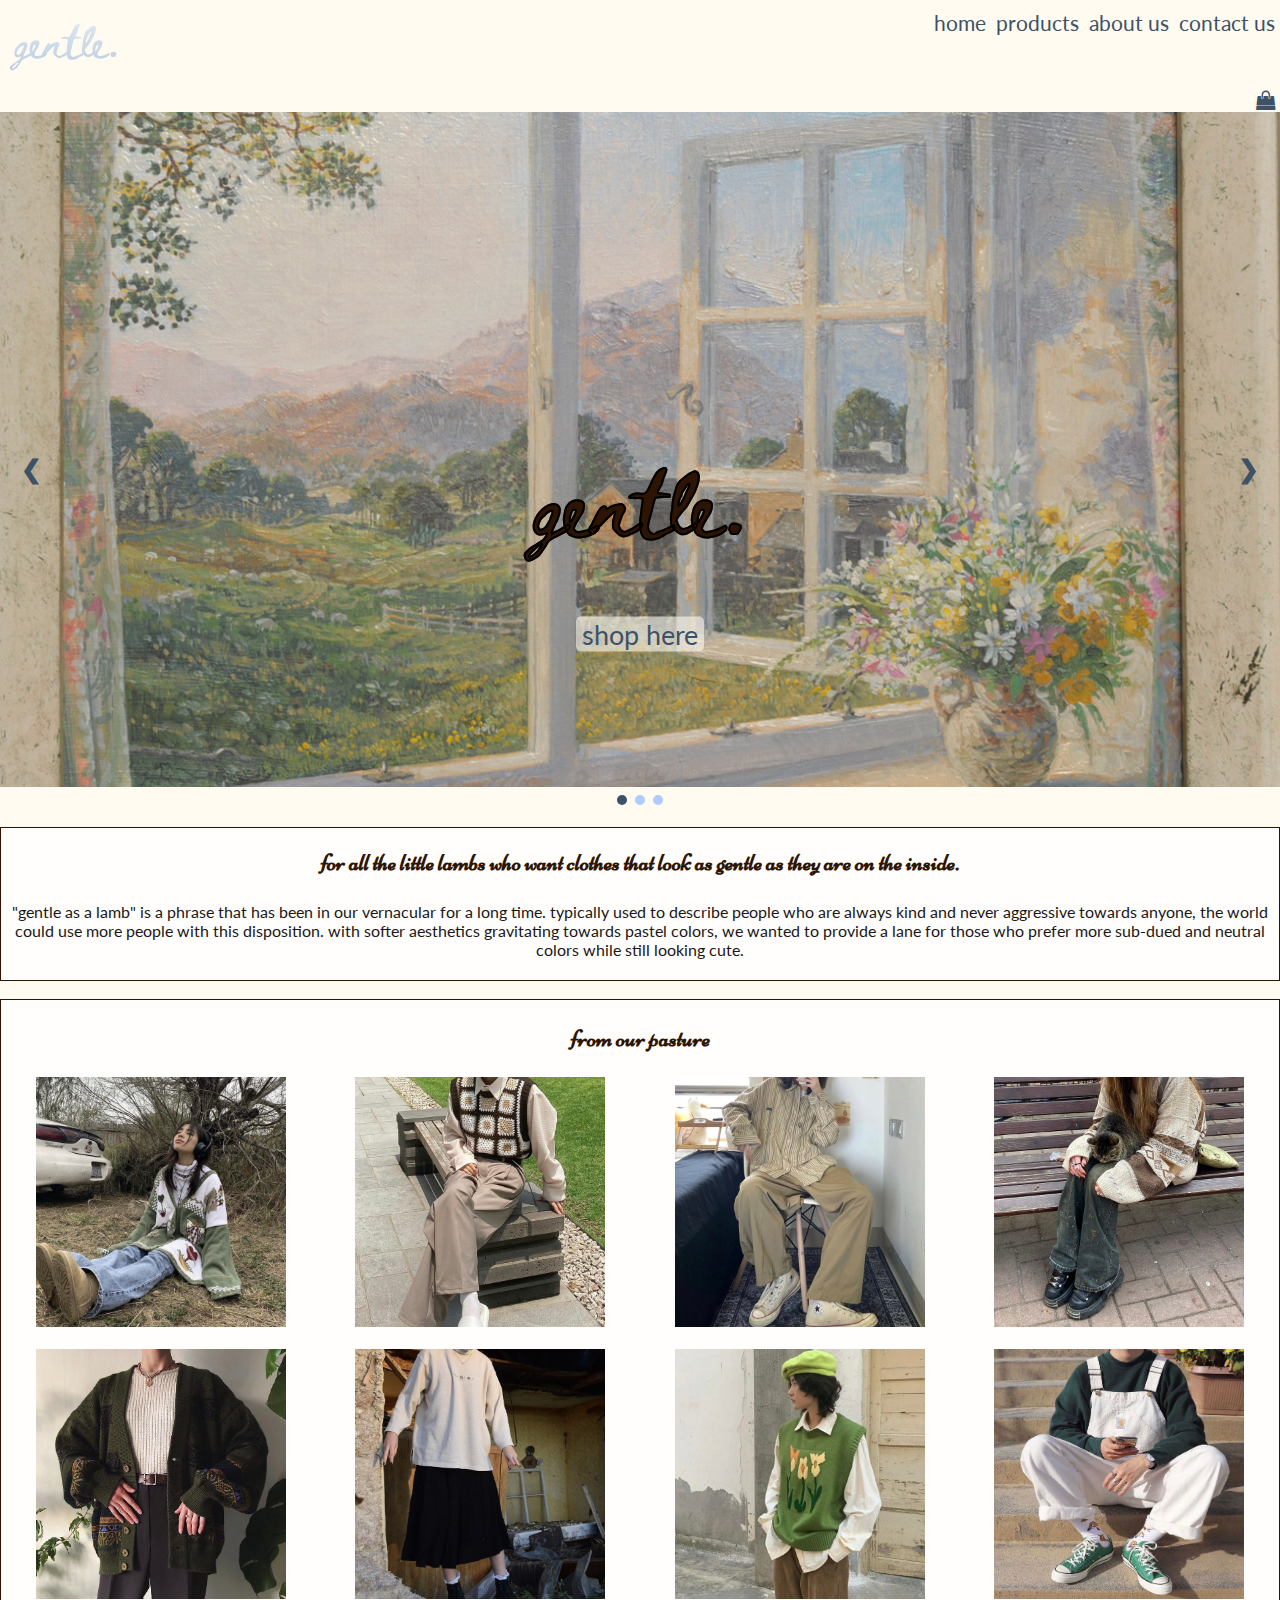
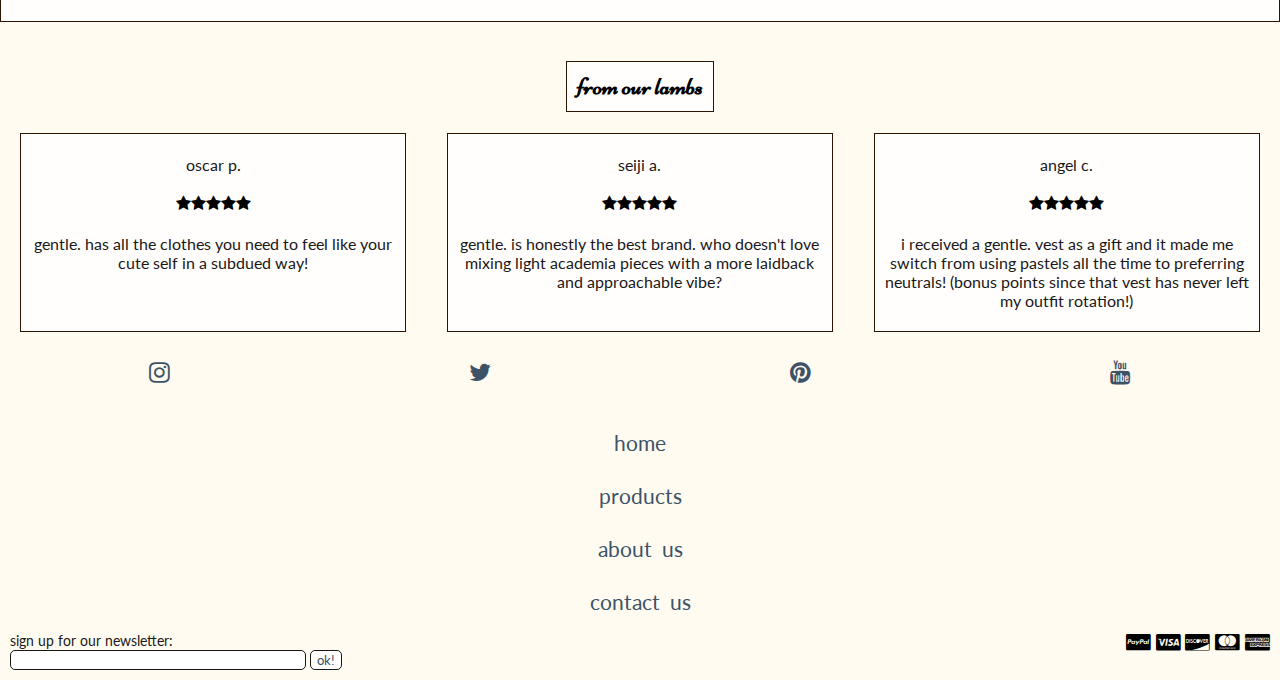
<file: index.html>
<!DOCTYPE html>
<html lang="en">
  <head>
    <meta charset="UTF-8" />
    <meta http-equiv="X-UA-Compatible" content="IE=edge" />
    <meta name="viewport" content="width=device-width, initial-scale=1.0" />
    <link rel="stylesheet" href="/homepage/index.css" />
    <link
      rel="stylesheet"
      href="https://cdnjs.cloudflare.com/ajax/libs/font-awesome/4.7.0/css/font-awesome.min.css"
    />
    <link
      href="https://fonts.googleapis.com/css2?family=Beth+Ellen&family=Lato&family=Niconne&display=swap"
      rel="stylesheet"
    />
    <title>home | gentle.</title>
  </head>
  <body>
    <!--navigation bar for desktop-->
    <nav class="navigation" id="topNav">
      <!--logo-->
      <div class="logo-container">
        <p onclick="window.location ='/index.html'" class="logo">gentle.</p>
      </div>
      <!-- links -->
      <div id="navLinks" class="links">
        <a href="/index.html">home</a>
        <a href="/productspage/products.html">products</a>
        <a href="/aboutuspage/about.html">about us</a>
        <a href="/contactpage/contact.html">contact us</a>
      </div>
      <!-- function to display hamburger menu for mobile -->
      <a
        href="javascript:void(0);"
        class="icon"
        aria-label="menu"
        onclick="displayNav()"
      >
        <i class="fa fa-bars fa-lg"></i>
      </a>
    </nav>
    <!-- shopping icons -->
    <div class="shopping-icon">
      <i class="fa fa-shopping-bag"></i>
    </div>
    <br />

    <!--hero image(s)-->
    <div class="slideshow">
      <!--first image-->
      <div class="slides">
        <img
          class="slide-img"
          src="/homepage/images-home/windowsill.jpeg"
          alt="painting of an open windowsill overlooking a landscape"
          style="width: 100%"
        />
        <!-- logo 2 -->
        <h1>gentle.</h1>
        <!-- first button -->
        <form style="display: inline" action="/productspage/products.html">
          <button class="pages">shop here</button>
        </form>
      </div>

      <!--second image-->
      <div class="slides">
        <img
          class="slide-img"
          src="/homepage/images-home/breakfast.jpeg"
          alt="painting of a breakfast table with window open"
          style="width: 100%"
        />
        <!-- logo 2 -->
        <h1>gentle.</h1>
        <!-- second button -->
        <form style="display: inline" action="/aboutuspage/about.html">
          <button class="pages">about us</button>
        </form>
      </div>

      <!--third image-->
      <div class="slides">
        <img
          class="slide-img"
          src="/homepage/images-home/booksbywindow.jpg"
          alt="painting of books under a window"
          style="width: 100%"
        />
        <!-- logo 2 -->
        <h1>gentle.</h1>
        <!-- third button -->
        <form style="display: inline" action="/contactpage/contact.html">
          <button class="pages">contact us</button>
        </form>
      </div>

      <!--direction arrows-->
      <a class="prev" onclick="plusSlides(-1)">&#10094;</a>
      <a class="next" onclick="plusSlides(1)">&#10095;</a>

      <!--dots to let you know which image you're on-->
      <div style="text-align: center">
        <span class="dot" onclick="currentSlide(1)"></span>
        <span class="dot" onclick="currentSlide(2)"></span>
        <span class="dot" onclick="currentSlide(3)"></span>
      </div>
      <!--end of hero image(s)-->
    </div>

    <br />

    <!--brand introduction-->
    <section class="brand-intro">
      <h2>
        for all the little lambs who want clothes that look as gentle as they
        are on the inside.
      </h2>
      <p>
        "gentle as a lamb" is a phrase that has been in our vernacular for a
        long time. typically used to describe people who are always kind and
        never aggressive towards anyone, the world could use more people with
        this disposition. with softer aesthetics gravitating towards pastel
        colors, we wanted to provide a lane for those who prefer more sub-dued
        and neutral colors while still looking cute.
      </p>
    </section>

    <br />
    <br />
    <!--people wearing items-->
    <section class="photo-grid">
      <h3>from our pasture</h3>
      <!-- row that will always be displayed - maybe on mobile -->
      <div class="row-one">
        <div class="column">
          <img
            class="social-img"
            src="/homepage/images-home/person-sitting-on-ground.jpg"
            alt="person in oversized cardigan sitting on ground"
            style="width: 100%"
          />
        </div>
        <div class="column">
          <img
            class="social-img"
            src="/homepage/images-home/person-wearing-crochet-vest.jpg"
            alt="person on bench wearing crocheted vest"
            style="width: 100%"
          />
        </div>
        <div class="column">
          <img
            class="social-img"
            src="/homepage/images-home/person-in-chair.jpg"
            alt="person sitting in chair with beige outfit"
            style="width: 100%"
          />
        </div>
        <div class="column">
          <img
            class="social-img"
            src="/homepage/images-home/person-with-cat-on-bench.jpg"
            alt="person in oversized sweater with a cat on a bench"
            style="width: 100%"
          />
        </div>
      </div>

      <br />

      <!-- row that "disappears" on tablet -->
      <div class="row-two">
        <div class="column">
          <img
            class="social-img"
            src="/homepage/images-home/chunky-green-cardigan-outfit.jpg"
            alt="outfit featuring chunky green cardigan with embrodiery"
            style="width: 100%"
          />
        </div>
        <div class="column">
          <img
            class="social-img"
            src="/homepage/images-home/person-wearing-skirt.jpg"
            alt="person wearing sweatshirt and skirt in a garage"
            style="width: 100%"
          />
        </div>
        <div class="column">
          <img
            class="social-img"
            src="/homepage/images-home/person-wearing-green-vest.jpg"
            alt="person wearing green vest and green beret"
            style="width: 100%"
          />
        </div>
        <div class="column">
          <img
            class="social-img"
            src="/homepage/images-home/person-wearing-overalls.jpg"
            alt="person wearing overalls and sitting on steps"
            style="width: 100%"
          />
        </div>
      </div>
      <br />
    </section>

    <br />

    <h4><mark>from our lambs</mark></h4>
    <section class="reviews">
      <div class="review-one">
        <p class="reviewer">oscar p.</p>
        <span class="five-stars">
          <span><i class="fa fa-star"></i></span>
          <span><i class="fa fa-star"></i></span>
          <span><i class="fa fa-star"></i></span>
          <span><i class="fa fa-star"></i></span>
          <span><i class="fa fa-star"></i></span>
        </span>
        <p class="review">
          gentle. has all the clothes you need to feel like your cute self in a
          subdued way!
        </p>
      </div>
      <div class="review-two">
        <p class="reviewer">seiji a.</p>
        <span class="five-stars">
          <span><i class="fa fa-star"></i></span>
          <span><i class="fa fa-star"></i></span>
          <span><i class="fa fa-star"></i></span>
          <span><i class="fa fa-star"></i></span>
          <span><i class="fa fa-star"></i></span>
        </span>
        <p class="review">
          gentle. is honestly the best brand. who doesn't love mixing light
          academia pieces with a more laidback and approachable vibe?
        </p>
      </div>
      <div class="review-three">
        <p class="reviewer">angel c.</p>
        <span class="five-stars">
          <span><i class="fa fa-star"></i></span>
          <span><i class="fa fa-star"></i></span>
          <span><i class="fa fa-star"></i></span>
          <span><i class="fa fa-star"></i></span>
          <span><i class="fa fa-star"></i></span>
        </span>
        <p class="review">
          i received a gentle. vest as a gift and it made me switch from using
          pastels all the time to preferring neutrals! (bonus points since that
          vest has never left my outfit rotation!)
        </p>
      </div>
    </section>
    <br />

    <!--social media footer-->
    <footer>
      <div class="icons">
        <a
          href="https://www.instagram.com/"
          aria-label="Instagram"
          class="fa fa-instagram"
        ></a>
        <a
          href="https://twitter.com/?lang=en"
          aria-label="Twitter"
          class="fa fa-twitter"
        ></a>
        <a
          href="https://www.pinterest.com/"
          aria-label="Pinterest"
          class="fa fa-pinterest"
        ></a>
        <a
          href="https://www.youtube.com/"
          aria-label="YouTube"
          class="fa fa-youtube"
        ></a>
      </div>
    </footer>
    <br />

    <!--bottom directory-->
    <div class="bottom-nav">
      <br />
      <a href="/index.html">home</a><br />
      <a href="/productspage/products.html">products</a><br />
      <a href="/aboutuspage/about.html">about us</a><br />
      <a href="/contactpage/contact.html">contact us</a>
      <br />
    </div>

    <div class="very-bottom">
      <!-- newsletter -->
      <section class="newsletter">
        <label for="email">sign up for our newsletter:</label>
        <input type="email" id="email" name="email" />
        <button class="newsletter-submit">ok!</button>
      </section>

      <!-- accepted payments -->
      <div class="payments">
        <i class="fa fa-cc-paypal"></i>
        <i class="fa fa-cc-visa"></i>
        <i class="fa fa-cc-discover"></i>
        <i class="fa fa-cc-mastercard"></i>
        <i class="fa fa-cc-amex"></i>
      </div>
    </div>
    <br />

    <script src="/homepage/index.js"></script>
  </body>
</html>
</file>
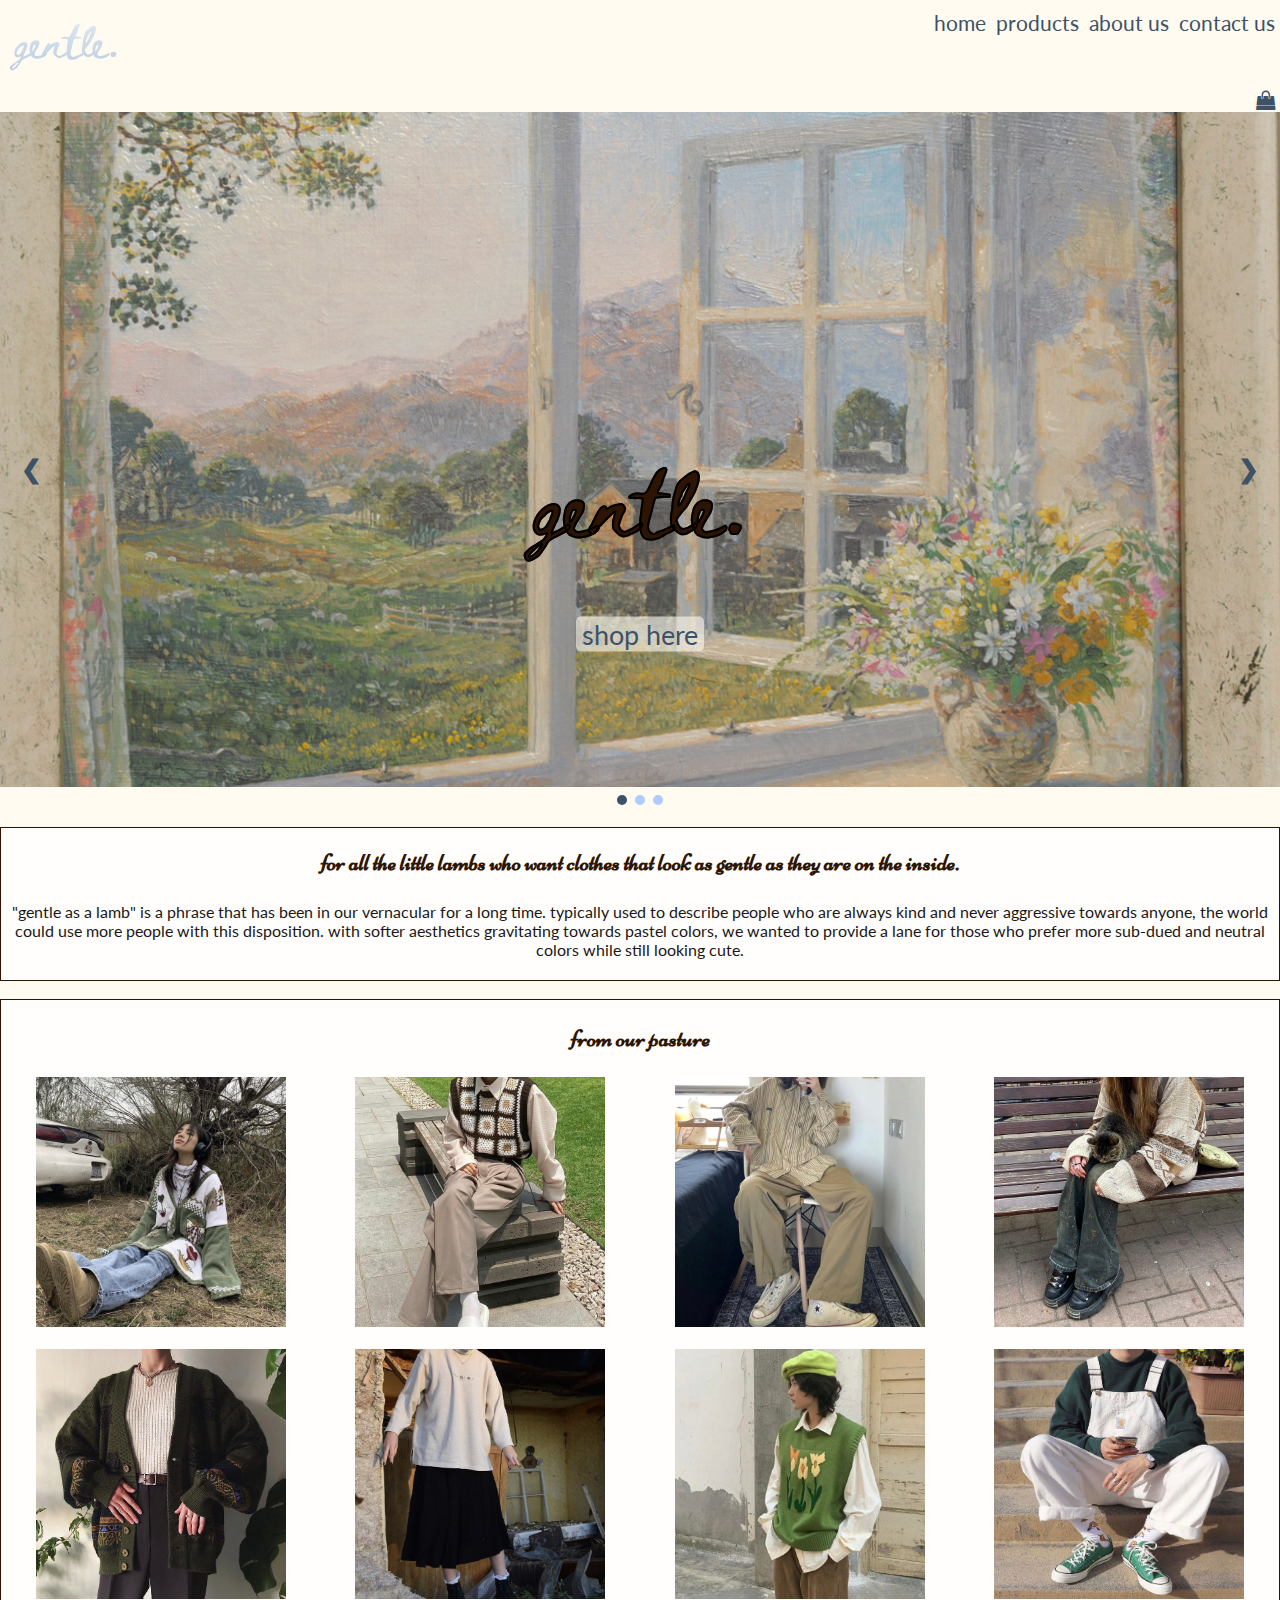
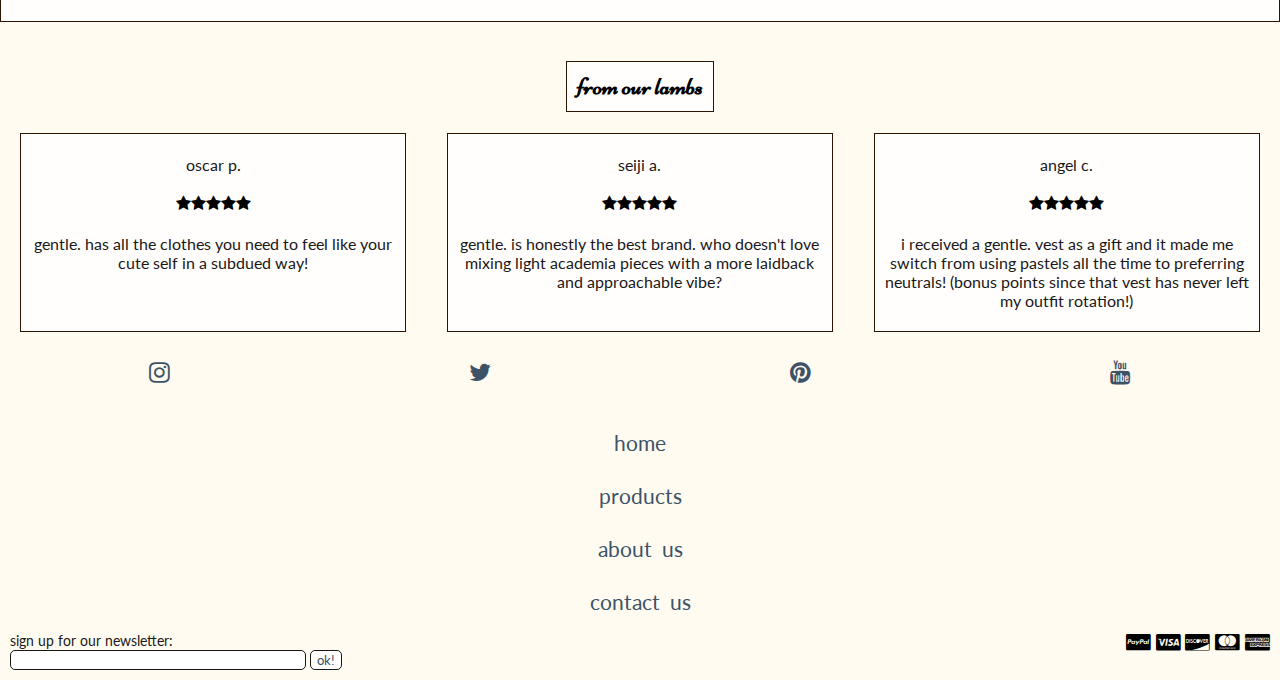
<file: homepage/index.html>
<!DOCTYPE html>
<html lang="en">
  <head>
    <meta charset="UTF-8" />
    <meta http-equiv="X-UA-Compatible" content="IE=edge" />
    <meta name="viewport" content="width=device-width, initial-scale=1.0" />
    <link rel="stylesheet" href="index.css" />
    <link
      rel="stylesheet"
      href="https://cdnjs.cloudflare.com/ajax/libs/font-awesome/4.7.0/css/font-awesome.min.css"
    />
    <link
      href="https://fonts.googleapis.com/css2?family=Beth+Ellen&family=Lato&family=Niconne&display=swap"
      rel="stylesheet"
    />
    <title>home | gentle.</title>
  </head>
  <body>
    <!--navigation bar for desktop-->
    <nav class="navigation" id="topNav">
      <!--logo-->
      <div class="logo-container">
        <p class="logo">gentle.</p>
      </div>
      <!-- links -->
      <div id="navLinks" class="links">
        <a href="/homepage/index.html">home</a>
        <a href="/productspage/products.html">products</a>
        <a href="/aboutuspage/about.html">about us</a>
        <a href="/contactpage/contact.html">contact us</a>
      </div>
      <!-- function to display hamburger menu for mobile -->
      <a
        href="javascript:void(0);"
        class="icon"
        aria-label="menu"
        onclick="displayNav()"
      >
        <i class="fa fa-bars fa-lg"></i>
      </a>
    </nav>
    <!-- shopping icons -->
    <div class="shopping-icon">
      <i class="fa fa-shopping-bag"></i>
    </div>
    <br />

    <!--hero image(s)-->
    <div class="slideshow">
      <!--first image-->
      <div class="slides">
        <img
          class="slide-img"
          src="images-home/windowsill.jpeg"
          alt="painting of an open windowsill overlooking a landscape"
          style="width: 100%"
        />
        <!-- logo 2 -->
        <h1>gentle.</h1>
        <!-- first button -->
        <form style="display: inline" action="/productspage/products.html">
          <button class="pages">shop here</button>
        </form>
      </div>

      <!--second image-->
      <div class="slides">
        <img
          class="slide-img"
          src="images-home/breakfast.jpeg"
          alt="painting of a breakfast table with window open"
          style="width: 100%"
        />
        <!-- logo 2 -->
        <h1>gentle.</h1>
        <!-- second button -->
        <form style="display: inline" action="/aboutuspage/about.html">
          <button class="pages">about us</button>
        </form>
      </div>

      <!--third image-->
      <div class="slides">
        <img
          class="slide-img"
          src="images-home/booksbywindow.jpg"
          alt="monet painting of lake and a meadow"
          style="width: 100%"
        />
        <!-- logo 2 -->
        <h1>gentle.</h1>
        <!-- third button -->
        <form style="display: inline" action="/contactpage/contact.html">
          <button class="pages">contact us</button>
        </form>
      </div>

      <!--direction arrows-->
      <a class="prev" onclick="plusSlides(-1)">&#10094;</a>
      <a class="next" onclick="plusSlides(1)">&#10095;</a>

      <!--dots to let you know which image you're on-->
      <div style="text-align: center">
        <span class="dot" onclick="currentSlide(1)"></span>
        <span class="dot" onclick="currentSlide(2)"></span>
        <span class="dot" onclick="currentSlide(3)"></span>
      </div>
      <!--end of hero image(s)-->
    </div>

    <br />

    <!--brand introduction-->
    <section class="brand-intro">
      <h2>
        for all the little lambs who want clothes that look as gentle as they
        are on the inside.
      </h2>
      <p>
        "gentle as a lamb" is a phrase that has been in our vernacular for a
        long time. typically used to describe people who are always kind and
        never aggressive towards anyone, the world could use more people with
        this disposition. with softer aesthetics gravitating towards pastel
        colors, we wanted to provide a lane for those who prefer more sub-dued
        and neutral colors while still looking cute.
      </p>
    </section>

    <br />
    <br />
    <!--people wearing items-->
    <section class="photo-grid">
      <h3>from our pasture</h3>
      <!-- row that will always be displayed -->
      <div class="row-one">
        <div class="column">
          <img
            class="social-img"
            src="/homepage/images-home/person-sitting-on-ground.jpg"
            alt="person in oversized cardigan sitting on ground"
            style="width: 100%"
          />
        </div>
        <div class="column">
          <img
            class="social-img"
            src="/homepage/images-home/person-wearing-crochet-vest.jpg"
            alt="person on bench wearing crocheted vest"
            style="width: 100%"
          />
        </div>
        <div class="column">
          <img
            class="social-img"
            src="/homepage/images-home/person-in-chair.jpg"
            alt="person sitting in chair with beige outfit"
            style="width: 100%"
          />
        </div>
        <div class="column">
          <img
            class="social-img"
            src="/homepage/images-home/person-with-cat-on-bench.jpg"
            alt="person in oversized sweater with a cat on a bench"
            style="width: 100%"
          />
        </div>
      </div>

      <br />

      <!-- row that "disappears" on mobile -->
      <div class="row-two">
        <div class="column">
          <img
            class="social-img"
            src="/homepage/images-home/chunky-green-cardigan-outfit.jpg"
            alt="outfit featuring chunky green cardigan with embrodiery"
            style="width: 100%"
          />
        </div>
        <div class="column">
          <img
            class="social-img"
            src="/homepage/images-home/person-wearing-skirt.jpg"
            alt="person wearing sweatshirt and skirt in a garage"
            style="width: 100%"
          />
        </div>
        <div class="column">
          <img
            class="social-img"
            src="/homepage/images-home/person-wearing-green-vest.jpg"
            alt="person wearing green vest and green beret"
            style="width: 100%"
          />
        </div>
        <div class="column">
          <img
            class="social-img"
            src="/homepage/images-home/person-wearing-overalls.jpg"
            alt="person wearing overalls and sitting on steps"
            style="width: 100%"
          />
        </div>
      </div>
      <br />
    </section>

    <br />

    <h4><mark>from our lambs</mark></h4>
    <section class="reviews">
      <div class="review-one">
        <p class="reviewer">oscar p.</p>
        <span class="five-stars">
          <span><i class="fa fa-star"></i></span>
          <span><i class="fa fa-star"></i></span>
          <span><i class="fa fa-star"></i></span>
          <span><i class="fa fa-star"></i></span>
          <span><i class="fa fa-star"></i></span>
        </span>
        <p class="review">
          gentle. has all the clothes you need to feel like your cute self in a
          subdued way!
        </p>
      </div>
      <div class="review-two">
        <p class="reviewer">seiji a.</p>
        <span class="five-stars">
          <span><i class="fa fa-star"></i></span>
          <span><i class="fa fa-star"></i></span>
          <span><i class="fa fa-star"></i></span>
          <span><i class="fa fa-star"></i></span>
          <span><i class="fa fa-star"></i></span>
        </span>
        <p class="review">
          gentle. is honestly the best brand. who doesn't love mixing light
          academia pieces with a more laidback and approachable vibe?
        </p>
      </div>
      <div class="review-three">
        <p class="reviewer">angel c.</p>
        <span class="five-stars">
          <span><i class="fa fa-star"></i></span>
          <span><i class="fa fa-star"></i></span>
          <span><i class="fa fa-star"></i></span>
          <span><i class="fa fa-star"></i></span>
          <span><i class="fa fa-star"></i></span>
        </span>
        <p class="review">
          i received a gentle. vest as a gift and it made me switch from using
          pastels all the time to preferring neutrals! (bonus points since that
          vest has never left my outfit rotation!)
        </p>
      </div>
    </section>
    <br />

    <!--social media footer-->
    <footer>
      <div class="icons">
        <a
          href="https://www.instagram.com/"
          aria-label="Instagram"
          class="fa fa-instagram"
        ></a>
        <a
          href="https://twitter.com/?lang=en"
          aria-label="Twitter"
          class="fa fa-twitter"
        ></a>
        <a
          href="https://www.pinterest.com/"
          aria-label="Pinterest"
          class="fa fa-pinterest"
        ></a>
        <a
          href="https://www.youtube.com/"
          aria-label="YouTube"
          class="fa fa-youtube"
        ></a>
      </div>
    </footer>
    <br />

    <!--bottom directory-->
    <div class="bottom-nav">
      <br />
      <a href="/homepage/index.html">home</a><br />
      <a href="/productspage/products.html">products</a><br />
      <a href="/aboutuspage/about.html">about us</a><br />
      <a href="/contactpage/contact.html">contact us</a>
      <br />
    </div>

    <div class="very-bottom">
      <!-- newsletter -->
      <section class="newsletter">
        <label for="email">sign up for our newsletter:</label>
        <input type="email" id="email" name="email" />
        <button class="newsletter-submit">ok!</button>
      </section>

      <!-- accepted payments -->
      <div class="payments">
        <i class="fa fa-cc-paypal"></i>
        <i class="fa fa-cc-visa"></i>
        <i class="fa fa-cc-discover"></i>
        <i class="fa fa-cc-mastercard"></i>
        <i class="fa fa-cc-amex"></i>
      </div>
    </div>
    <br />

    <script src="index.js"></script>
  </body>
</html>
</file>
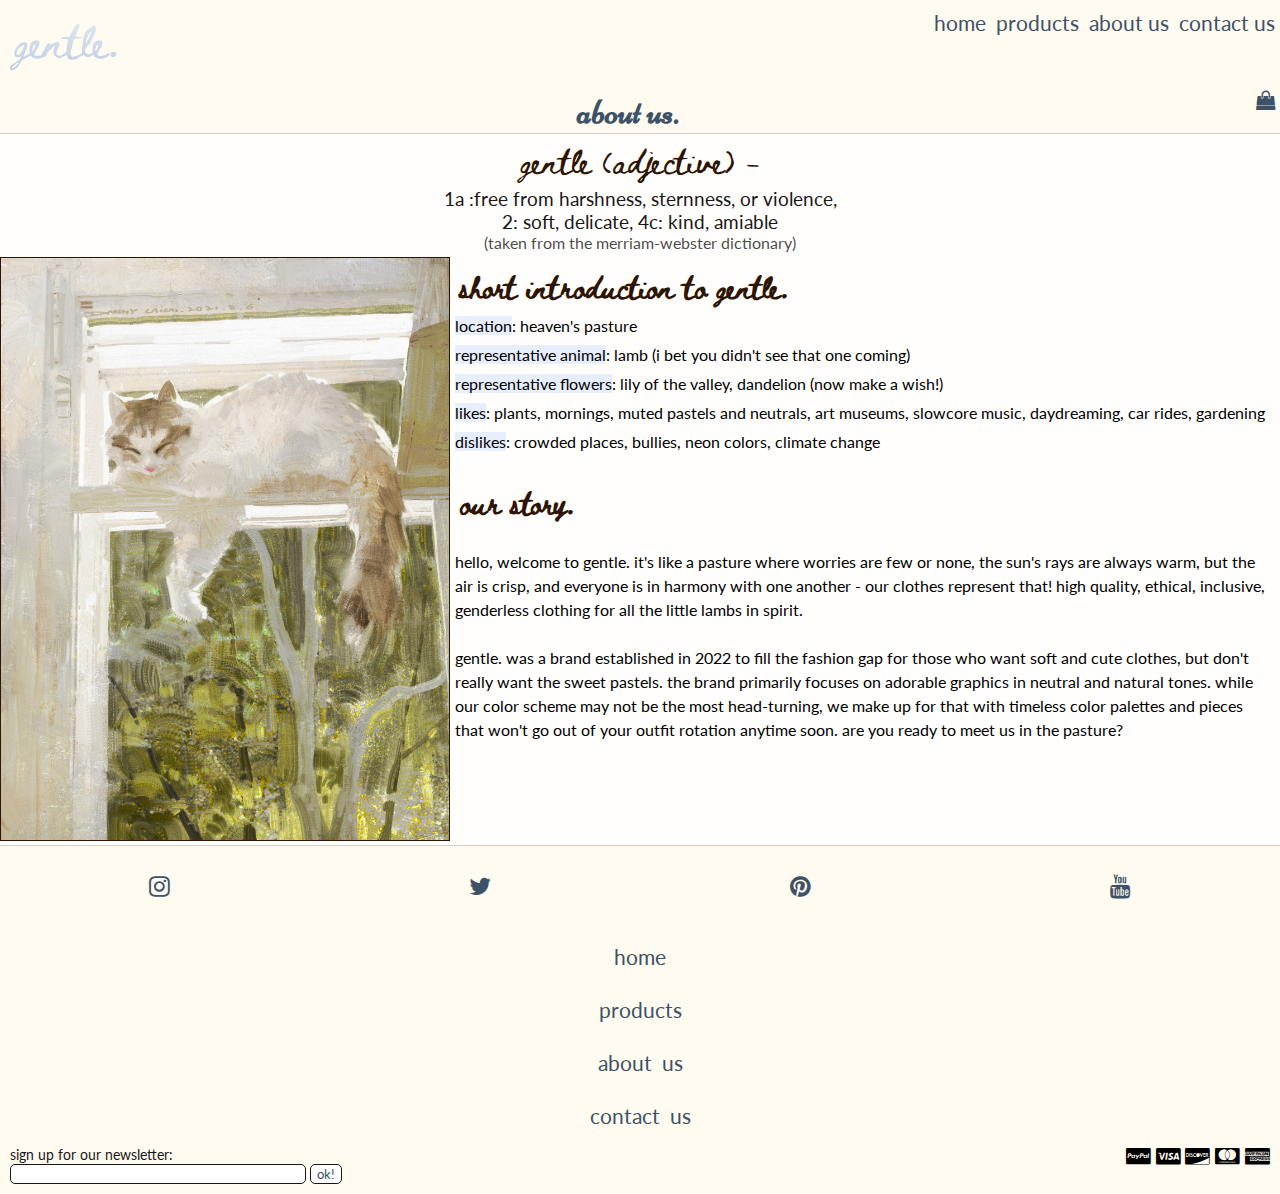
<file: aboutuspage/about.html>
<!DOCTYPE html>
<html lang="en">
  <head>
    <meta charset="UTF-8" />
    <meta http-equiv="X-UA-Compatible" content="IE=edge" />
    <meta name="viewport" content="width=device-width, initial-scale=1.0" />
    <link rel="stylesheet" href="about.css" />
    <link
      rel="stylesheet"
      href="https://cdnjs.cloudflare.com/ajax/libs/font-awesome/4.7.0/css/font-awesome.min.css"
    />
    <link
      href="https://fonts.googleapis.com/css2?family=Beth+Ellen&family=Lato&family=Niconne&display=swap"
      rel="stylesheet"
    />
    <title>about us | gentle.</title>
  </head>

  <body>
    <!--navigation bar for desktop-->
    <nav class="navigation" id="topNav">
      <!--logo-->
      <div class="logo-container">
        <p onclick="window.location ='/index.html'" class="logo">gentle.</p>
      </div>
      <!-- links -->
      <div id="navLinks" class="links">
        <a href="/index.html">home</a>
        <a href="/productspage/products.html">products</a>
        <a href="/aboutuspage/about.html">about us</a>
        <a href="/contactpage/contact.html">contact us</a>
      </div>
      <!-- function to display hamburger menu for mobile -->
      <a
        href="javascript:void(0);"
        class="icon"
        aria-label="menu"
        onclick="displayNav()"
      >
        <i class="fa fa-bars fa-lg"></i>
      </a>
    </nav>
    <!-- shopping icons -->
    <div class="shopping-icon">
      <i class="fa fa-shopping-bag"></i>
    </div>

    <!--page title-->
    <h1>about us.</h1>

    <!--definition of gentle-->
    <section class="gentle-def">
      <header>gentle (adjective) -</header>
      <p class="definition">
        1a :free from harshness, sternness, or violence, <br />
        2: soft, delicate, 4c: kind, amiable <br />
      </p>
      <p class="dictionary">(taken from the merriam-webster dictionary)</p>
    </section>

    <!--image + who the brand is for-->
    <section class="quick-info">
      <!--image-->
      <div class="painting">
        <img
          src="/aboutuspage/images-aboutus/cat.jpeg"
          alt="painting of cat in window"
        />
      </div>
      <!--info-->
      <div class="facts">
        <h2>short introduction to gentle.</h2>
        <div class="quick-facts">
          <ul>
            <li><mark>location</mark>: heaven's pasture</li>
            <li>
              <mark>representative animal</mark>: lamb (i bet you didn't see
              that one coming)
            </li>
            <li>
              <mark>representative flowers</mark>: lily of the valley, dandelion
              (now make a wish!)
            </li>
            <li>
              <mark>likes</mark>: plants, mornings, muted pastels and neutrals,
              art museums, slowcore music, daydreaming, car rides, gardening
            </li>
            <li>
              <mark>dislikes</mark>: crowded places, bullies, neon colors,
              climate change
            </li>
          </ul>
        </div>
        <!--brand story-->
        <h3>our story.</h3>
        <p class="our-story">
          hello, welcome to gentle. it's like a pasture where worries are few or
          none, the sun's rays are always warm, but the air is crisp, and
          everyone is in harmony with one another - our clothes represent that!
          high quality, ethical, inclusive, genderless clothing for all the
          little lambs in spirit.
          <br />
          <br />
          gentle. was a brand established in 2022 to fill the fashion gap for
          those who want soft and cute clothes, but don't really want the sweet
          pastels. the brand primarily focuses on adorable graphics in neutral
          and natural tones. while our color scheme may not be the most
          head-turning, we make up for that with timeless color palettes and
          pieces that won't go out of your outfit rotation anytime soon. are you
          ready to meet us in the pasture?
        </p>
      </div>
    </section>
    <br />

    <!--social media footer-->
    <footer>
      <!--icons-->
      <div class="icons">
        <a
          href="https://www.instagram.com/"
          aria-label="Instagram"
          class="fa fa-instagram"
        ></a>
        <a
          href="https://twitter.com/?lang=en"
          aria-label="Twitter"
          class="fa fa-twitter"
        ></a>
        <a
          href="https://www.pinterest.com/"
          aria-label="Pinterest"
          class="fa fa-pinterest"
        ></a>
        <a
          href="https://www.youtube.com/"
          aria-label="YouTube"
          class="fa fa-youtube"
        ></a>
      </div>
    </footer>

    <br />

    <!--bottom directory-->
    <div class="bottom-nav">
      <br />
      <a href="/index.html">home</a><br />
      <a href="/productspage/products.html">products</a><br />
      <a href="/aboutuspage/about.html">about us</a><br />
      <a href="/contactpage/contact.html">contact us</a>
      <br />
    </div>

    <div class="very-bottom">
      <!-- newsletter -->
      <section class="newsletter">
        <label for="email">sign up for our newsletter:</label>
        <input type="email" id="email" name="email" />
        <button class="newsletter-submit">ok!</button>
      </section>

      <!-- accepted payments -->
      <div class="payments">
        <i class="fa fa-cc-paypal"></i>
        <i class="fa fa-cc-visa"></i>
        <i class="fa fa-cc-discover"></i>
        <i class="fa fa-cc-mastercard"></i>
        <i class="fa fa-cc-amex"></i>
      </div>
    </div>
    <br />
    <script src="about.js"></script>
  </body>
</html>
</file>
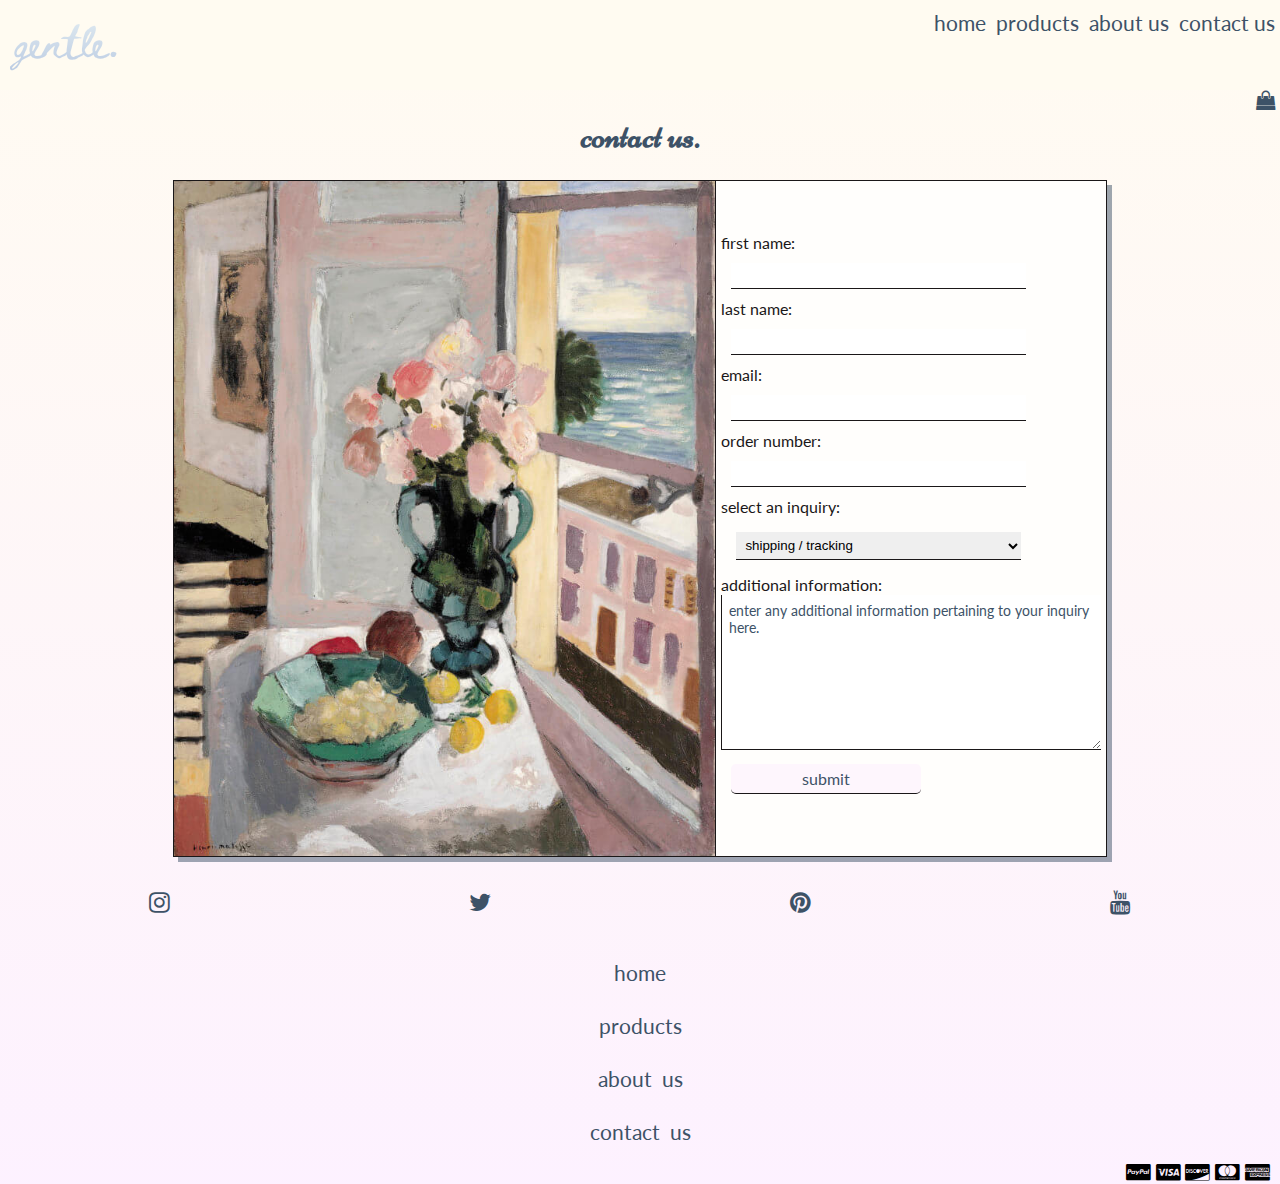
<file: contactpage/contact.html>
<!DOCTYPE html>
<html lang="en">
  <head>
    <meta charset="UTF-8" />
    <meta http-equiv="X-UA-Compatible" content="IE=edge" />
    <meta name="viewport" content="width=device-width, initial-scale=1.0" />
    <link rel="stylesheet" href="contact.css" />
    <link
      rel="stylesheet"
      href="https://cdnjs.cloudflare.com/ajax/libs/font-awesome/4.7.0/css/font-awesome.min.css"
    />
    <link
      href="https://fonts.googleapis.com/css2?family=Beth+Ellen&family=Lato&family=Niconne&display=swap"
      rel="stylesheet"
    />
    <title>contact us | gentle.</title>
  </head>

  <body>
    <!--navigation bar for desktop-->
    <nav class="navigation" id="topNav">
      <!--logo-->
      <div class="logo-container">
        <p onclick="window.location ='/index.html'" class="logo">gentle.</p>
      </div>
      <!-- links -->
      <div id="navLinks" class="links">
        <a href="/index.html">home</a>
        <a href="/productspage/products.html">products</a>
        <a href="/aboutuspage/about.html">about us</a>
        <a href="/contactpage/contact.html">contact us</a>
      </div>
      <!-- function to display hamburger menu for mobile -->
      <a
        href="javascript:void(0);"
        class="icon"
        aria-label="menu"
        onclick="displayNav()"
      >
        <i class="fa fa-bars fa-lg"></i>
      </a>
    </nav>
    <!-- shopping icons -->
    <div class="shopping-icon">
      <i class="fa fa-shopping-bag"></i>
    </div>

    <!--page title-->
    <h1>contact us.</h1>

    <!--painting and form container-->
    <section class="form-outline">
      <!-- painting -->
      <div class="painting">
        <img
          src="/contactpage/images-contact/matisse.jpeg"
          alt="matisse
        painting of vase and fruits"
        />
      </div>
      <!-- form -->
      <form>
        <!-- first name - required -->
        <label for="fname">first name:</label>
        <br />
        <input type="text" id="fname" name="fname" required />

        <br />

        <!-- last name - required -->
        <label for="lname">last name:</label>
        <br />
        <input type="text" id="lname" name="lname" required />

        <br />

        <!-- email - required -->
        <label for="email">email:</label>
        <br />
        <input type="email" id="email" name="email" required />

        <br />

        <!-- order number -->
        <label for="order">order number:</label>
        <br />
        <input type="text" id="order" name="order" />

        <br />

        <!-- drop down selection -->
        <label>select an inquiry:</label>
        <br />
        <select name="options" id="options">
          <option value="shipping">shipping / tracking</option>
          <option value="stock">stock</option>
          <option value="returns">returns / exchanges</option>
          <option value="sizing">sizing / care</option>
          <option value="kudos">kudos</option>
          <option value="news">news / updates</option>
          <option value="other">other</option>
        </select>

        <br />

        <!-- text area -->
        <label for="comment">additional information:</label>
        <br />
        <textarea
          id="comment"
          name="comment"
          rows="10"
          cols="45"
          placeholder="enter any additional information pertaining to your inquiry here."
        ></textarea>

        <br />

        <!-- submit button -->
        <input
          type="submit"
          onsubmit="window.location='/thankyoupage/thanks.html'"
          value="submit"
          class="submit"
        />
      </form>
    </section>

    <br />

    <!--social media footer-->
    <footer>
      <!-- icons -->
      <div class="icons">
        <a
          href="https://www.instagram.com/"
          aria-label="Instagram"
          class="fa fa-instagram"
        ></a>
        <a
          href="https://twitter.com/?lang=en"
          aria-label="Twitter"
          class="fa fa-twitter"
        ></a>
        <a
          href="https://www.pinterest.com/"
          aria-label="Pinterest"
          class="fa fa-pinterest"
        ></a>
        <a
          href="https://www.youtube.com/"
          aria-label="YouTube"
          class="fa fa-youtube"
        ></a>
      </div>
    </footer>

    <br />
    <!--bottom directory-->
    <div class="bottom-nav">
      <br />
      <a href="/index.html">home</a><br />
      <a href="/productspage/products.html">products</a><br />
      <a href="/aboutuspage/about.html">about us</a><br />
      <a href="/contactpage/contact.html">contact us</a>
      <br />
    </div>

    <div class="very-bottom">
      <!-- no newsletter since we already have email input + news option in form -->

      <!-- accepted payments -->
      <div class="payments">
        <i class="fa fa-cc-paypal"></i>
        <i class="fa fa-cc-visa"></i>
        <i class="fa fa-cc-discover"></i>
        <i class="fa fa-cc-mastercard"></i>
        <i class="fa fa-cc-amex"></i>
      </div>
    </div>
    <br />

    <script src="contact.js"></script>
  </body>
</html>
</file>
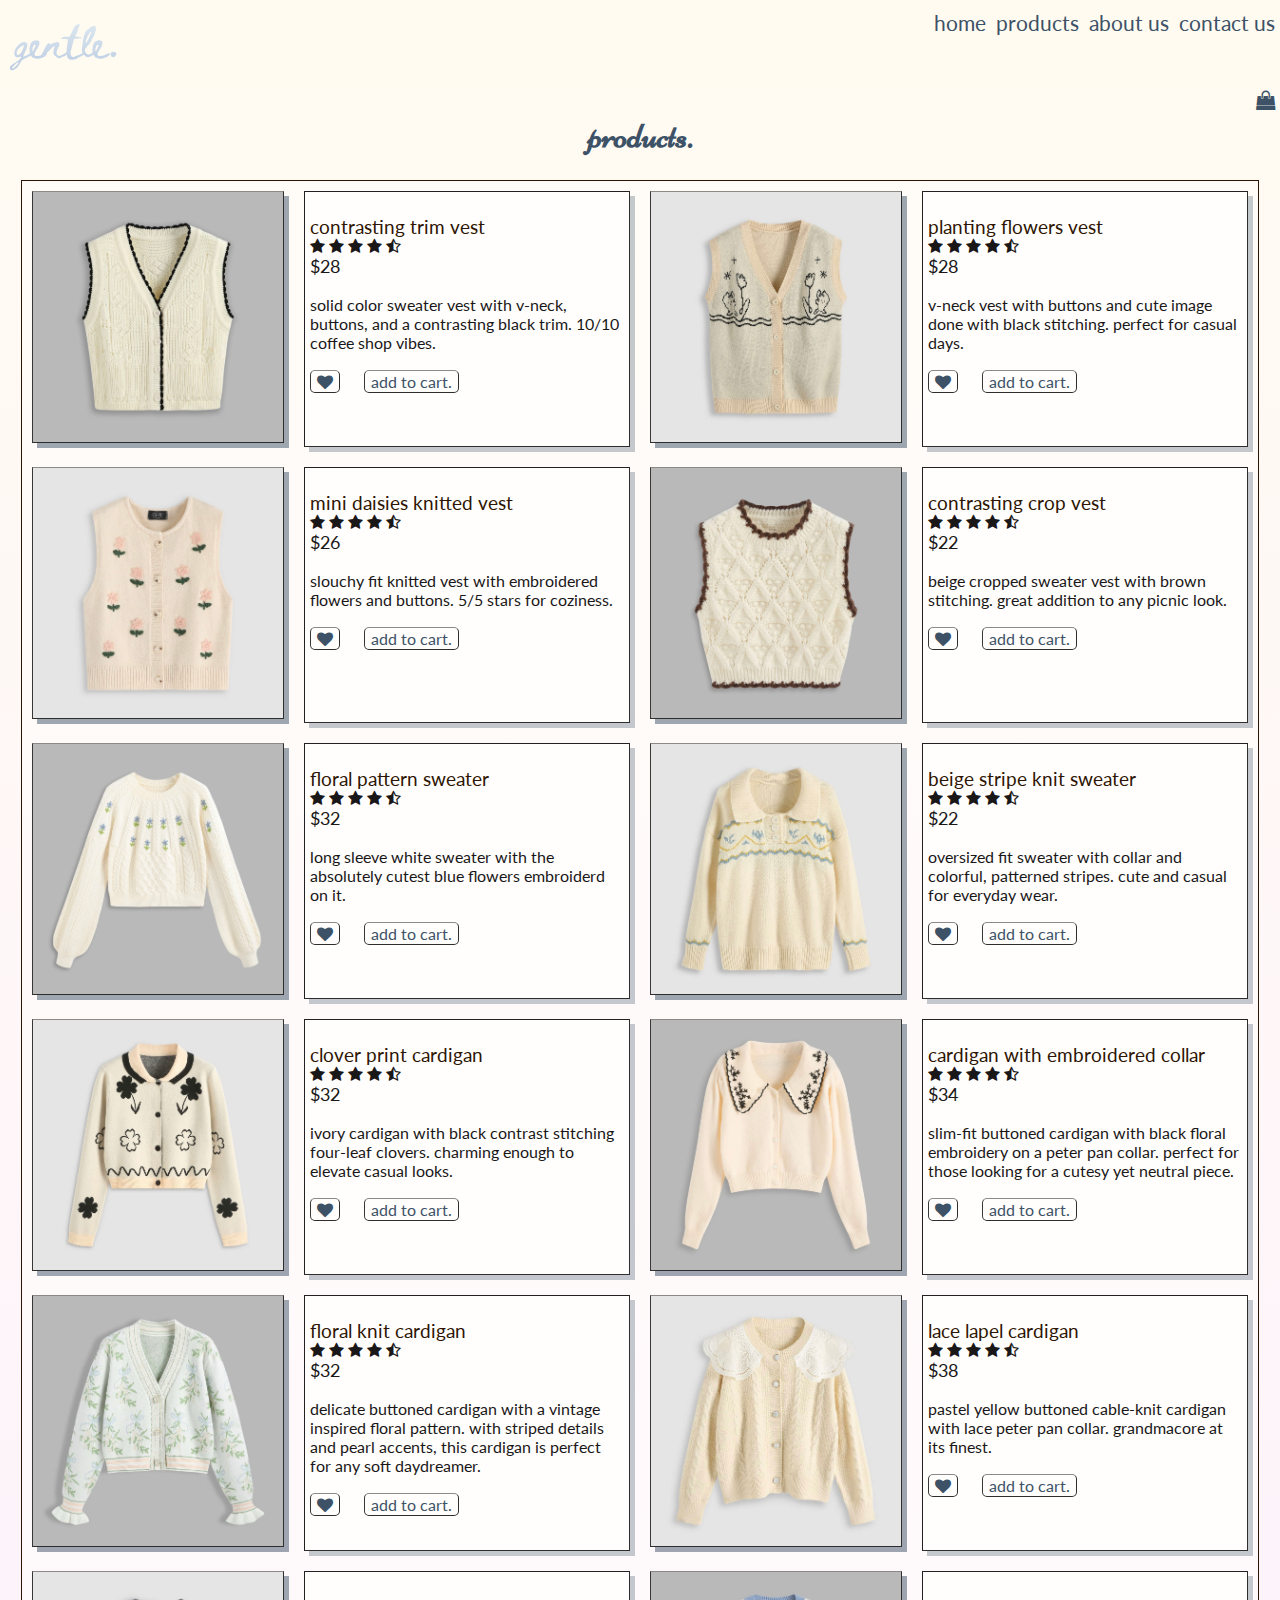
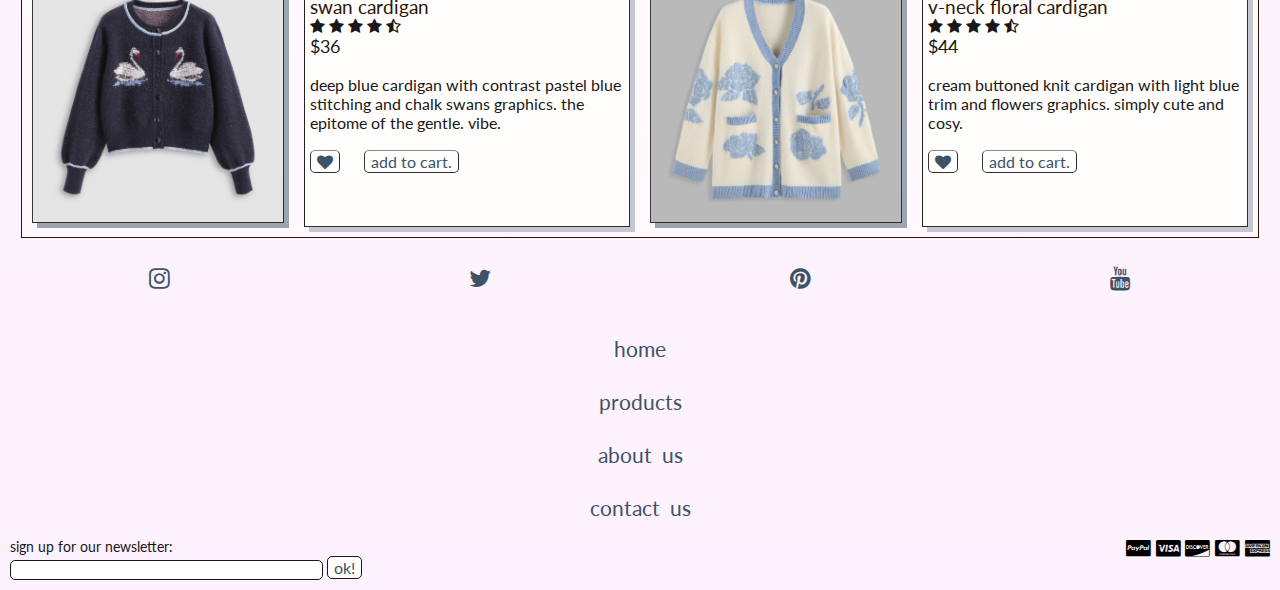
<file: productspage/products.html>
<!DOCTYPE html>
<html lang="en">
  <head>
    <meta charset="UTF-8" />
    <meta http-equiv="X-UA-Compatible" content="IE=edge" />
    <meta name="viewport" content="width=device-width, initial-scale=1.0" />
    <link rel="stylesheet" href="products.css" />
    <link
      rel="stylesheet"
      href="https://cdnjs.cloudflare.com/ajax/libs/font-awesome/4.7.0/css/font-awesome.min.css"
    />
    <link
      href="https://fonts.googleapis.com/css2?family=Beth+Ellen&family=Lato&family=Niconne&display=swap"
      rel="stylesheet"
    />
    <title>products | gentle.</title>
  </head>
  <body>
    <!--navigation bar-->
    <nav class="navigation" id="topNav">
      <!--logo-->
      <div class="logo-container">
        <p onclick="window.location ='/index.html'" class="logo">gentle.</p>
      </div>
      <!-- links -->
      <div id="navLinks" class="links">
        <a href="/index.html">home</a>
        <a href="/productspage/products.html">products</a>
        <a href="/aboutuspage/about.html">about us</a>
        <a href="/contactpage/contact.html">contact us</a>
      </div>
      <!-- function to display hamburger menu for mobile -->
      <a
        href="javascript:void(0);"
        class="icon"
        aria-label="menu"
        onclick="displayNav()"
      >
        <i class="fa fa-bars fa-lg"></i>
      </a>
    </nav>
    <!-- shopping icons -->
    <div class="shopping-icon">
      <i class="fa fa-shopping-bag"></i>
    </div>

    <h1>products.</h1>

    <!-- container for page -->
    <section class="main-container" id="main"></section>

    <br />

    <!--social media footer-->
    <footer>
      <div class="icons">
        <a
          href="https://www.instagram.com/"
          aria-label="Instagram"
          class="fa fa-instagram"
        ></a>
        <a
          href="https://twitter.com/?lang=en"
          aria-label="Twitter"
          class="fa fa-twitter"
        ></a>
        <a
          href="https://www.pinterest.com/"
          aria-label="Pinterest"
          class="fa fa-pinterest"
        ></a>
        <a
          href="https://www.youtube.com/"
          aria-label="YouTube"
          class="fa fa-youtube"
        ></a>
      </div>
    </footer>
    <br />

    <!--bottom directory-->
    <div class="bottom-nav">
      <br />
      <a href="/index.html">home</a><br />
      <a href="/productspage/products.html">products</a><br />
      <a href="/aboutuspage/about.html">about us</a><br />
      <a href="/contactpage/contact.html">contact us</a>
      <br />
    </div>
    <div class="very-bottom">
      <!-- newsletter -->
      <section class="newsletter">
        <label for="email">sign up for our newsletter:</label>
        <input type="email" id="email" name="email" />
        <button class="newsletter-submit">ok!</button>
      </section>

      <!-- accepted payments -->
      <div class="payments">
        <i class="fa fa-cc-paypal"></i>
        <i class="fa fa-cc-visa"></i>
        <i class="fa fa-cc-discover"></i>
        <i class="fa fa-cc-mastercard"></i>
        <i class="fa fa-cc-amex"></i>
      </div>
    </div>

    <br />

    <script src="products.js"></script>
  </body>
</html>
</file>
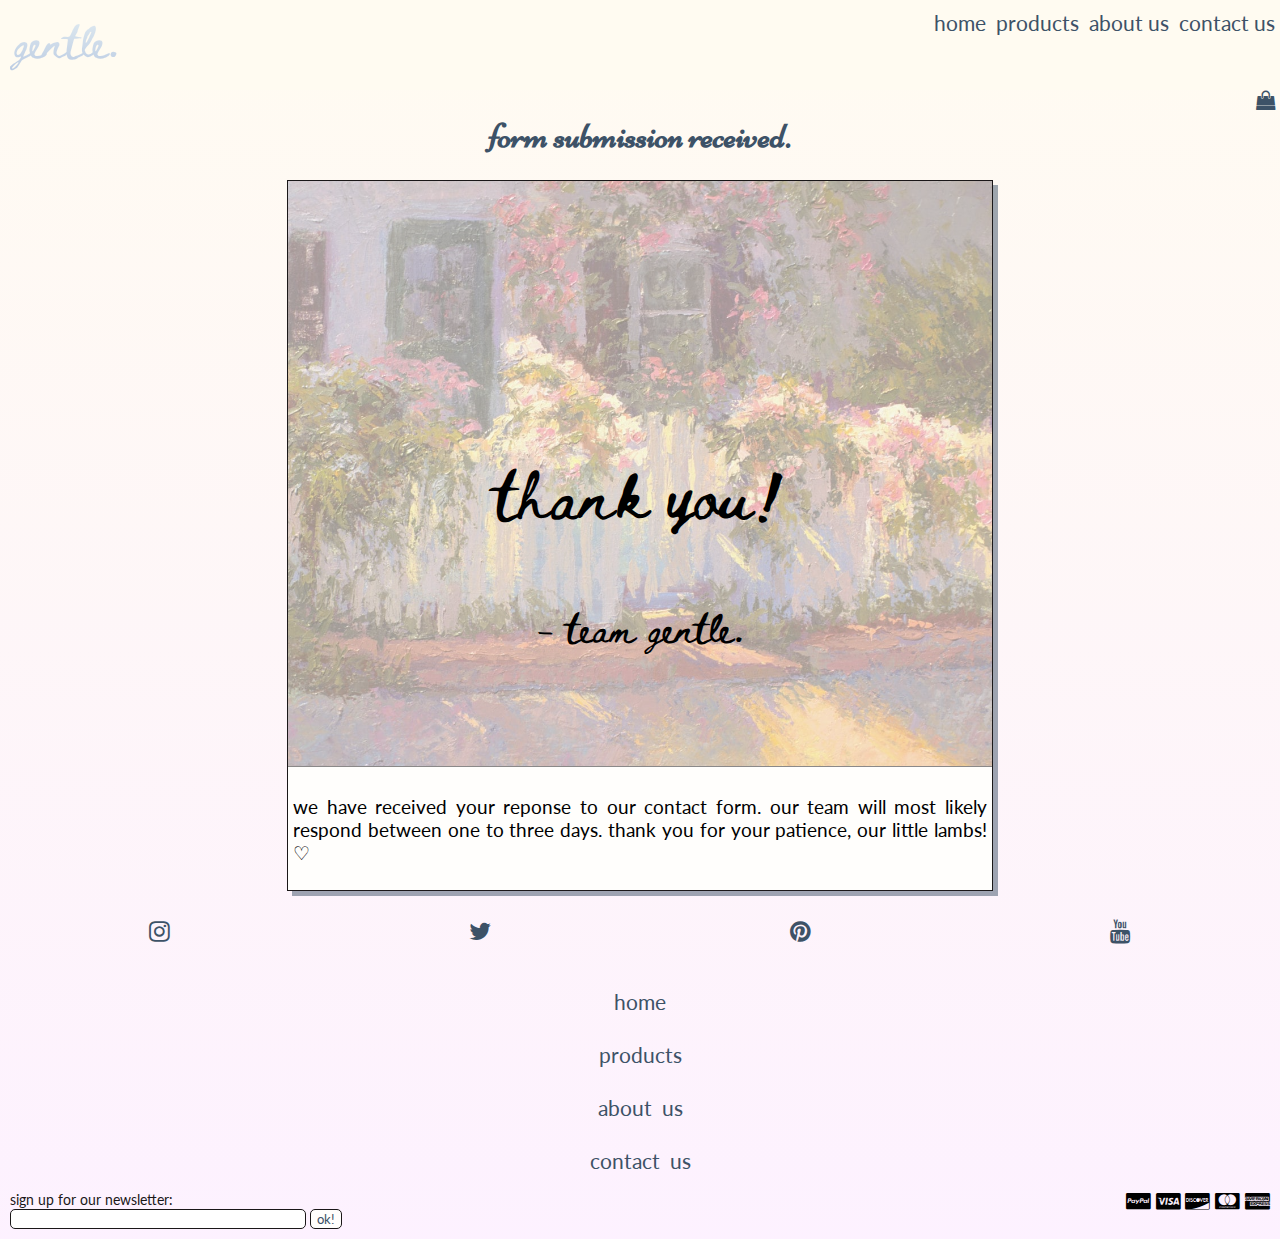
<file: thankyoupage/thanks.html>
<!DOCTYPE html>
<html lang="en">
  <head>
    <meta charset="UTF-8" />
    <meta http-equiv="X-UA-Compatible" content="IE=edge" />
    <meta name="viewport" content="width=device-width, initial-scale=1.0" />
    <link rel="stylesheet" href="thanks.css" />
    <link
      rel="stylesheet"
      href="https://cdnjs.cloudflare.com/ajax/libs/font-awesome/4.7.0/css/font-awesome.min.css"
    />
    <link
      href="https://fonts.googleapis.com/css2?family=Beth+Ellen&family=Lato&family=Niconne&display=swap"
      rel="stylesheet"
    />
    <title>feedback received | gentle.</title>
  </head>
  <body>
    <!--navigation bar for desktop-->
    <nav class="navigation" id="topNav">
      <!--logo-->
      <div class="logo-container">
        <p onclick="window.location ='/index.html'" class="logo">gentle.</p>
      </div>
      <!-- links -->
      <div id="navLinks" class="links">
        <a href="/index.html">home</a>
        <a href="/productspage/products.html">products</a>
        <a href="/aboutuspage/about.html">about us</a>
        <a href="/contactpage/contact.html">contact us</a>
      </div>
      <!-- function to display hamburger menu for mobile -->
      <a
        href="javascript:void(0);"
        class="icon"
        aria-label="menu"
        onclick="displayNav()"
      >
        <i class="fa fa-bars fa-lg"></i>
      </a>
    </nav>
    <!-- shopping icons -->
    <div class="shopping-icon">
      <i class="fa fa-shopping-bag"></i>
    </div>

    <h1>form submission received.</h1>
    <!--image-->
    <section class="main-painting">
      <img
        src="/thankyoupage/images-thanks/house-painting.jpg"
        alt="painting of house in morning light"
      />
      <div class="on-image">
        <p class="thanks">thank you!</p>
        <p class="closing-text">- team gentle.</p>
      </div>
      <p class="body-text">
        we have received your reponse to our contact form. our team will most
        likely respond between one to three days. thank you for your patience,
        our little lambs! ♡
      </p>
    </section>
    <br />
    <!--social media footer-->
    <footer>
      <div class="icons">
        <a
          href="https://www.instagram.com/"
          aria-label="Instagram"
          class="fa fa-instagram"
        ></a>
        <a
          href="https://twitter.com/?lang=en"
          aria-label="Twitter"
          class="fa fa-twitter"
        ></a>
        <a
          href="https://www.pinterest.com/"
          aria-label="Pinterest"
          class="fa fa-pinterest"
        ></a>
        <a
          href="https://www.youtube.com/"
          aria-label="YouTube"
          class="fa fa-youtube"
        ></a>
      </div>
    </footer>
    <br />
    <!--bottom directory-->
    <div class="bottom-nav">
      <br />
      <a href="/index.html">home</a><br />
      <a href="/productspage/products.html">products</a><br />
      <a href="/aboutuspage/about.html">about us</a><br />
      <a href="/contactpage/contact.html">contact us</a>
      <br />
    </div>
    <div class="very-bottom">
      <!-- newsletter -->
      <section class="newsletter">
        <label for="email">sign up for our newsletter:</label>
        <input type="email" id="email" name="email" />
        <button class="newsletter-submit">ok!</button>
      </section>

      <!-- accepted payments -->
      <div class="payments">
        <i class="fa fa-cc-paypal"></i>
        <i class="fa fa-cc-visa"></i>
        <i class="fa fa-cc-discover"></i>
        <i class="fa fa-cc-mastercard"></i>
        <i class="fa fa-cc-amex"></i>
      </div>
    </div>
    <br />
    <script src="thanks.js"></script>
  </body>
</html>
</file>
<file: homepage/index.css>
body {
  margin: 0;
  padding: 0;
  background-color: #fffbf1;
}

nav {
  display: flex;
  flex-direction: row;
  justify-content: space-between;
  width: 100vw;
  background-color: #fffbf1;
  height: 10vh;
}

.logo {
  font-family: "Beth Ellen", cursive;
  display: inline-block;
  font-size: 2rem;
  margin-left: 10px;
  padding: 5px;
  margin-top: 0;
  /* color: #3d5267; */
  background-color: #3d5267;
  background-image: linear-gradient(#ebf4f5, #b5c6e0);
  background-size: 100%;
  background-repeat: repeat;
  -webkit-background-clip: text;
  background-clip: text;
  -webkit-text-fill-color: transparent;
}

/* ul {
        display: inline-block;
        list-style: none;
      }
      
      li {
        display: inline-block;
        margin-right: 5px;
        margin-top: 10px;
      } */

.links {
  display: flex;
  flex-direction: row;
  top: 5%;
}

a {
  text-decoration: none;
  color: #3d5267;
  font-family: "Lato", sans-serif;
  font-size: 1.3rem;
  display: block;
  margin-right: 5px;
  margin-left: 5px;
  margin-top: 10px;
}

a:hover {
  color: #afcbff;
}

a.active {
  color: #fbe4ff;
}

nav .icon {
  display: none;
}

.shopping-icon {
  font-size: 1.2rem;
  float: right;
  color: #3d5267;
  margin-right: 5px;
}

/* amount of space hero images take up */
.slideshow {
  max-width: 100vw;
  position: relative;
  margin: auto;
}

/* so all 3 images don't display at once */
.slides {
  display: none;
}

/* size of individual images */
.slide-img {
  width: 100vw;
  height: 75vh;
  object-fit: cover;
}

/* arrows */
.prev,
.next {
  cursor: pointer;
  position: absolute;
  top: 50%;
  width: auto;
  margin-top: -22px;
  padding: 16px;
  font-weight: bold;
  font-size: 25px;
  transition: 0.6s ease;
  border-radius: 0 3px 3px 0;
  user-select: none;
}

/* so next arrow won't be next to previous arrow */
.next {
  right: 0;
  border-radius: 3px 0 0 3px;
}

.dot {
  cursor: pointer;
  height: 10px;
  width: 10px;
  margin: 0 2px;
  background-color: #afcbff;
  border-radius: 50%;
  display: inline-block;
  transition: background-color 0.6s ease;
}

/* dots also change color when hovered over */
.active,
.dot:hover {
  background-color: #3d5267;
}

/* text on top of hero images */
h1 {
  position: absolute;
  top: 50%;
  left: 50%;
  transform: translate(-50%, -50%);
  font-family: "Beth Ellen", cursive;
  font-size: 4rem;
  color: #2e1503;
  -webkit-text-stroke-width: 0.1px;
  -webkit-text-stroke-color: black;
}

/* buttons on top of hero images */

.pages {
  position: absolute;
  /* fallback color */
  background-color: antiquewhite;
  background-color: rgba(255, 251, 241, 0.6);
  top: 75%;
  left: 50%;
  transform: translate(-50%, -50%);
  font-family: "Lato", sans-serif;
  border: none;
  border-radius: 5px;
  font-size: 1.7rem;
  color: #3d5267;
}

button:hover {
  color: #afcbff;
}

.brand-intro {
  /* margin-top: 0;
        margin-bottom: 0;
        margin-left: 10px;
        margin-right: 10px;
        padding: 0; */
  display: inline-block;
  border: 0.75px solid #2e1503;
  background-color: #fffefc;
}

h2 {
  font-family: "Niconne", cursive;
  color: #2e1503;
  text-align: center;
  font-size: 1.5rem;
}

p {
  font-family: "Lato", sans-serif;
  padding: 5px;
  color: #1a1718;
  text-align: center;
  font-size: 1rem;
}

/* container for text and images */
.photo-grid {
  border: 0.75px solid #2e1503;
  background-color: #fffefc;
}

/* individual rows, easier to make responsive */
.row-one,
.row-two {
  display: flex;
  justify-content: space-around;
}

h3 {
  font-family: "Niconne", cursive;
  color: #2e1503;
  text-align: center;
  font-size: 1.5rem;
}

/* fixed size of images */
.social-img {
  object-fit: contain;
  width: 250px;
  height: 250px;
}

h4 {
  font-family: "Niconne", cursive;
  color: #2e1503;
  text-align: center;
  font-size: 1.5rem;
}

mark {
  background-color: #fffefc;
  border: 0.75px solid #2e1503;
  padding: 10px;
}

.reviews {
  display: flex;
  justify-content: space-around;
}

.review-one,
.review-two,
.review-three {
  display: block;
  border: 0.75px solid #2e1503;
  width: 30vw;
  background-color: #fffefc;
}

.five-stars {
  margin: auto;
  display: table;
}

/* social media icons */
.icons {
  font-size: 1.5rem;
  display: flex;
  flex-direction: row;
  justify-content: space-around;
}

.bottom-nav {
  display: flex;
  flex-direction: column;
  align-items: center;
  word-spacing: 5px;
}

.very-bottom {
  display: inline;
}

.newsletter {
  display: inline-block;
  margin-bottom: 10px;
  margin-left: 10px;
}

.payments {
  font-size: 1.2rem;
  float: right;
  margin-right: 10px;
}

label {
  font-family: "Lato", sans-serif;
  color: #1a1718;
  font-size: 0.9rem;
}

input {
  border: 0.5px solid #1a1718;
  width: 75%;
  border-radius: 5px;
  height: 1rem;
}

.newsletter-submit {
  background-color: #fffefc;
  border: 0.5px solid #1a1718;
  border-radius: 5px;
  color: #3d5267;
  font-family: "Lato", sans-serif;
}

/* mobile */
@media (max-width: 500px) {
  nav a {
    display: none;
  }

  nav a.icon {
    float: right;
    display: block;
  }
  nav.responsive {
    position: relative;
  }
  nav.responsive a.icon {
    position: absolute;
    right: 0;
    top: 0;
  }
  nav.responsive a {
    float: none;
    display: block;
    text-align: left;
  }

  .links {
    display: flex;
    flex-direction: column;
  }

  a {
    margin-top: 0;
    font-size: 1.1rem;
  }

  h1 {
    font-size: 2.5rem;
  }

  .pages {
    font-size: 1.3rem;
  }

  h2 {
    font-size: 1.2rem;
    padding-right: 2px;
    padding-left: 2px;
  }

  p {
    font-size: 0.8rem;
  }

  h4 {
    font-size: 1.2rem;
  }

  /* .photo-grid {
    display: none;
  } */

  .social-img {
    object-fit: contain;
    width: 125px;
    height: 125px;
    /* fallback color */
    /* border: 0.75px solid burlywood;
    border: 0.75px solid rgba(46, 21, 3, 0.5); */
  }

  .row-one {
    display: grid;
    grid-template-columns: 1fr 1fr;
    grid-template-rows: 1fr 1fr;
    gap: 0;
    width: 80vw;
    margin-left: auto;
    margin-right: auto;
  }

  .row-two {
    display: none;
  }

  .reviews {
    flex-direction: column;
    justify-content: center;
  }

  .review-one,
  .review-two,
  .review-three {
    width: 80vw;
    margin-top: 5px;
    margin-left: auto;
    margin-right: auto;
  }

  .review {
    font-size: 0.7rem;
  }

  .bottom-nav {
    display: none;
  }
}

/* tablet */
@media (min-width: 501px) and (max-width: 950px) {
  nav a {
    display: none;
  }

  nav a.icon {
    float: right;
    display: block;
  }
  nav.responsive {
    position: relative;
  }
  nav.responsive a.icon {
    position: absolute;
    right: 0;
    top: 0;
  }
  nav.responsive a {
    float: none;
    display: block;
    text-align: left;
  }

  .links {
    display: flex;
    flex-direction: column;
  }

  a {
    margin-top: 0;
    font-size: 1.5rem;
  }

  h1 {
    font-size: 3.5rem;
  }

  .pages {
    font-size: 2rem;
  }

  h2 {
    font-size: 1.7rem;
  }

  p {
    font-size: 1.2rem;
  }

  h3,
  h4 {
    font-size: 1.7rem;
  }

  .social-img {
    object-fit: contain;
    width: 150px;
    height: 150px;
    /* fallback color */
    border: 0.75px solid burlywood;
    border: 0.75px solid rgba(46, 21, 3, 0.5);
  }

  .row-two {
    display: none;
  }

  .bottom-nav {
    display: none;
  }
}
</file>
<file: aboutuspage/about.css>
body {
  margin: 0;
  padding: 0;
  background-color: #fffbf1;
}

nav {
  display: flex;
  width: 100vw;
  justify-content: space-between;
  background-color: #fffbf1;
  height: 10vh;
}

/* gentle. logo */
.logo {
  font-family: "Beth Ellen", cursive;
  display: inline-block;
  font-size: 2rem;
  margin-left: 10px;
  padding: 5px;
  margin-top: 0;
  /* color: #3d5267; */
  background-color: #3d5267;
  background-image: linear-gradient(#ebf4f5, #b5c6e0);
  background-size: 100%;
  background-repeat: repeat;
  -webkit-background-clip: text;
  background-clip: text;
  -webkit-text-fill-color: transparent;
}

/* link styling */
.links {
  display: flex;
  flex-direction: row;
  top: 5%;
}

a {
  text-decoration: none;
  color: #3d5267;
  font-family: "Lato", sans-serif;
  font-size: 1.3rem;
  display: block;
  margin-right: 5px;
  margin-left: 5px;
  margin-top: 10px;
}

a:hover {
  color: #afcbff;
}

.active {
  color: #fbe4ff;
}

nav .icon {
  display: none;
}

.shopping-icon {
  font-size: 1.2rem;
  float: right;
  color: #3d5267;
  margin-right: 5px;
}

h1 {
  font-family: "Niconne", cursive;
  font-size: 2.2rem;
  text-align: center;
  color: #3d5267;
  margin: 0;
  padding: 0;
}

/* styling for definition container */
.gentle-def {
  text-align: center;
  /* fallback color */
  border-top: 0.75px solid burlywood;
  border-top: 0.75px solid rgba(46, 21, 3, 0.2);
  /* border-bottom: 0.75px solid rgba(46, 21, 3, 0.2); */
  background-color: #fffefc;
  margin: 0;
  padding: 0;
}

header {
  font-family: "Beth Ellen", cursive;
  color: #2e1503;
  font-size: 1.5rem;
  padding: 0;
  margin: 0;
}

/* want same font but different font sizes */
.definition,
.dictionary {
  font-family: "Lato", sans-serif;
  margin: 0;
  padding: 0;
}

.definition {
  font-size: 1.2rem;
  color: #1a1718;
}

.dictionary {
  font-size: 1rem;
  /* fallback color */
  color: black;
  color: rgba(26, 23, 24, 0.8);
  padding-bottom: 5px;
}

.quick-info {
  display: flex;
  margin: 0;
  padding: 0;
  width: 100vw;
  background-color: #fffefc;
  border-bottom: 0.75px solid rgba(46, 21, 3, 0.2);
}

h2 {
  font-family: "Beth Ellen", cursive;
  padding-left: 10px;
  padding-top: 5px;
  margin: 0;
  color: #2e1503;
  font-size: 1.4rem;
}

ul {
  margin: 0;
  padding: 0;
}

li {
  font-family: "Lato", sans-serif;
  list-style: none;
  padding: 5px;
}

mark {
  /* fallback color */
  background-color: aliceblue;
  background-color: rgba(175, 203, 255, 0.3);
}

h3 {
  font-family: "Beth Ellen", cursive;
  font-size: 1.4rem;
  padding-left: 10px;
  color: #2e1503;
}

.painting {
  width: 50vw;
  float: left;
}

img {
  width: 35vw;
  object-fit: contain;
  /* fallback color */
  border: 0.75px solid black;
  border: 0.75px solid rgba(46, 21, 3, 1);
}

.our-story {
  font-family: "Lato", sans-serif;
  padding-left: 5px;
  padding-right: 5px;
  line-height: 1.5rem;
}

/* social media icons */
.icons {
  font-size: 1.5rem;
  display: flex;
  flex-direction: row;
  justify-content: space-around;
}

/* column structure like most sites */
.bottom-nav {
  display: flex;
  flex-direction: column;
  align-items: center;
  word-spacing: 5px;
}

.very-bottom {
  display: inline;
}

.newsletter {
  display: inline-block;
  margin-bottom: 10px;
  margin-left: 10px;
}

.payments {
  font-size: 1.2rem;
  float: right;
  margin-right: 10px;
}

label {
  font-family: "Lato", sans-serif;
  color: #1a1718;
  font-size: 0.9rem;
}

input {
  border: 0.5px solid #1a1718;
  width: 75%;
  border-radius: 5px;
  height: 1rem;
}

.newsletter-submit {
  background-color: #fffefc;
  border: 0.5px solid #1a1718;
  border-radius: 5px;
  color: #3d5267;
  font-family: "Lato", sans-serif;
}

/* mobile */
@media (max-width: 500px) {
  nav a {
    display: none;
  }

  nav a.icon {
    float: right;
    display: block;
  }
  nav.responsive {
    position: relative;
  }
  nav.responsive a.icon {
    position: absolute;
    right: 0;
    top: 0;
  }
  nav.responsive a {
    float: none;
    display: block;
    text-align: left;
  }

  .links {
    display: flex;
    flex-direction: column;
  }

  a {
    margin-top: 0;
    font-size: 1.1rem;
  }

  header {
    font-size: 1.3rem;
  }

  .definition {
    font-size: 1rem;
  }

  .dictionary {
    font-size: 0.8rem;
  }

  h2,
  h3 {
    text-align: center;
    font-size: 1.1rem;
  }

  li,
  p {
    font-size: 0.9rem;
    padding-right: 10px;
  }

  img {
    display: none;
  }

  .bottom-nav {
    display: none;
  }
}

/* tablet */
@media (min-width: 501px) and (max-width: 950px) {
  nav a {
    display: none;
  }

  nav a.icon {
    float: right;
    display: block;
  }
  nav.responsive {
    position: relative;
  }
  nav.responsive a.icon {
    position: absolute;
    right: 0;
    top: 0;
  }
  nav.responsive a {
    float: none;
    display: block;
    text-align: left;
  }

  .links {
    display: flex;
    flex-direction: column;
  }

  a {
    margin-top: 0;
    font-size: 1.5rem;
  }

  .painting {
    width: 100vw;
    display: flex;
    justify-content: center;
  }

  header {
    font-size: 1.3rem;
  }

  .definition {
    font-size: 1rem;
  }

  .dictionary {
    font-size: 0.8rem;
  }

  img {
    width: 25vw;
    /* height: 50vw; */
    object-fit: contain;
    border: 2px solid #1a1718;
    text-align: center;
  }

  .quick-info {
    display: flex;
    flex-direction: column;
  }

  li {
    text-align: center;
  }

  h2,
  h3 {
    text-align: center;
    font-size: 1.2rem;
  }

  .bottom-nav {
    display: none;
  }
}
</file>
<file: contactpage/contact.css>
body {
  margin: 0;
  padding: 0;
  /* fallback color */
  background: #fffefc;
  background: linear-gradient(rgba(255, 251, 241, 1), rgba(251, 228, 255, 0.5));
}

nav {
  display: flex;
  width: 100vw;
  justify-content: space-between;
  background-color: #fffbf1;
  height: 10vh;
}

.logo {
  font-family: "Beth Ellen", cursive;
  display: inline-block;
  font-size: 2rem;
  margin-left: 10px;
  padding: 5px;
  margin-top: 0;
  background-color: #3d5267;
  background-image: linear-gradient(#ebf4f5, #b5c6e0);
  background-size: 100%;
  background-repeat: repeat;
  -webkit-background-clip: text;
  background-clip: text;
  -webkit-text-fill-color: transparent;
}

.links {
  display: flex;
  flex-direction: row;
  top: 5%;
}

a {
  text-decoration: none;
  color: #3d5267;
  font-family: "Lato", sans-serif;
  font-size: 1.3rem;
  display: block;
  margin-right: 5px;
  margin-left: 5px;
  margin-top: 10px;
}

a:hover {
  color: #afcbff;
}

.active {
  color: #fbe4ff;
}

nav .icon {
  display: none;
}

.shopping-icon {
  font-size: 1.2rem;
  float: right;
  color: #3d5267;
  margin-right: 5px;
}

h1 {
  font-family: "Niconne", cursive;
  font-size: 2.2rem;
  text-align: center;
  color: #3d5267;
}

/* overall form set-up, tried flexbox but switched to table */
.form-outline {
  /* display: flex; */
  display: table;
  background-color: #fffefc;
  /* flex-direction: row;
        flex-wrap: nowrap; */
  width: 55vw;
  /* justify-content: center; */
  margin-left: auto;
  margin-right: auto;
  margin-top: 5px;
  margin-bottom: 5px;
  border: 1px solid #1a1718;
  /* fallback color */
  box-shadow: 5px 5px #bebebe;
  box-shadow: 5px 5px rgba(61, 82, 103, 0.5);
}

/* image container */
.painting {
  vertical-align: middle;
  display: table-cell;
}

/* actual image */
img {
  width: auto;
  height: 75vh;
  object-fit: cover;
  vertical-align: middle;
  border-right: 1px solid #1a1718;
}

/* form container */
form {
  vertical-align: middle;
  display: table-cell;
  text-align: justify;
  padding-right: 5px;
  padding-left: 5px;
}

/* individual labels */
label {
  font-family: "Lato", sans-serif;
  color: #1a1718;
}

/* input boxes */
input {
  width: 75%;
  padding: 5px;
  margin: 10px;
  border: none;
  border-bottom: 1px solid #1a1718;
}

select {
  width: 75%;
  padding: 5px;
  margin: 15px;
  border: none;
  border-bottom: 1px solid #1a1718;
}

option {
  font-family: "Lato", sans-serif;
  color: #1a1718;
}

textarea {
  border: none;
  border-bottom: 1px solid #1a1718;
  border-left: 1px solid #1a1718;
}

/* placeholder inside textarea */
::placeholder {
  font-family: "Lato", sans-serif;
  color: #3d5267;
  font-size: 0.9rem;
  padding: 5px;
}

.submit {
  text-decoration: none;
  color: #3d5267;
  border-radius: 5px;
  font-size: 1rem;
  width: 50%;
  /* fallback color */
  background-color: papayawhip;
  background-color: rgba(251, 228, 255, 0.3);
  font-family: "Lato", sans-serif;
}

.submit:hover {
  color: #afcbff;
}

.icons {
  font-size: 1.5rem;
  display: flex;
  flex-direction: row;
  justify-content: space-around;
}

.bottom-nav {
  display: flex;
  flex-direction: column;
  align-items: center;
  word-spacing: 5px;
}

.very-bottom {
  display: inline;
}

.payments {
  font-size: 1.2rem;
  float: right;
  margin-right: 10px;
}

/* mobile */
@media (max-width: 500px) {
  nav a {
    display: none;
  }

  nav a.icon {
    float: right;
    display: block;
  }
  nav.responsive {
    position: relative;
  }
  nav.responsive a.icon {
    position: absolute;
    right: 0;
    top: 0;
  }
  nav.responsive a {
    float: none;
    display: block;
    text-align: left;
  }

  .links {
    display: flex;
    flex-direction: column;
  }

  a {
    margin-top: 0;
    font-size: 1.1rem;
  }

  .form-outline {
    display: flex;
    flex-direction: column;
    width: 85vw;
  }

  .painting {
    display: flex;
    justify-content: center;
  }

  img {
    width: 85vw;
    vertical-align: middle;
    border: 2px solid #1a1718;
    height: 30vh;
    object-fit: cover;
  }

  /* form {
          height: 50vh;
        } */

  label {
    font-size: 0.8rem;
    padding: 2px;
  }

  ::placeholder {
    font-size: 0.7rem;
  }

  input {
    padding: 2px;
    width: 90%;
  }

  select {
    margin: 2px;
    padding-bottom: 2px;
    padding-top: 2px;
  }

  textarea {
    width: 95%;
  }

  .submit {
    width: 95%;
  }

  .bottom-nav {
    display: none;
  }
}

/* tablet */
@media (min-width: 501px) and (max-width: 950px) {
  nav a {
    display: none;
  }

  nav a.icon {
    float: right;
    display: block;
  }
  nav.responsive {
    position: relative;
  }
  nav.responsive a.icon {
    position: absolute;
    right: 0;
    top: 0;
  }
  nav.responsive a {
    float: none;
    display: block;
    text-align: left;
  }

  .links {
    display: flex;
    flex-direction: column;
  }

  a {
    margin-top: 0;
    font-size: 1.5rem;
  }

  .form-outline {
    display: flex;
    flex-direction: column;
    width: 85vw;
  }

  img {
    width: 85vw;
    height: 40vh;
    object-fit: cover;
    vertical-align: middle;
    border: 1px solid #1a1718;
  }

  label {
    font-size: 1.1rem;
    padding: 5px;
  }

  ::placeholder {
    font-size: 1rem;
  }

  input {
    padding: 5px;
    width: 90%;
  }

  textarea {
    width: 95%;
  }

  .submit {
    width: 95%;
  }

  .bottom-nav {
    display: none;
  }
}
</file>
<file: productspage/products.css>
body {
  margin: 0;
  padding: 0;
  /* fallback color */
  background: #fffbf1;
  background: linear-gradient(rgba(255, 251, 241, 1), rgba(251, 228, 255, 0.5));
}

nav {
  display: flex;
  flex-direction: row;
  justify-content: space-between;
  width: 100vw;
  background-color: #fffbf1;
  height: 10vh;
}

.logo {
  font-family: "Beth Ellen", cursive;
  display: inline-block;
  font-size: 2rem;
  margin-left: 10px;
  padding: 5px;
  margin-top: 0;
  /* color: #3d5267; */
  background-color: #3d5267;
  background-image: linear-gradient(#ebf4f5, #b5c6e0);
  background-size: 100%;
  background-repeat: repeat;
  -webkit-background-clip: text;
  background-clip: text;
  -webkit-text-fill-color: transparent;
}

.links {
  display: flex;
  flex-direction: row;
  top: 5%;
}

a {
  text-decoration: none;
  color: #3d5267;
  font-family: "Lato", sans-serif;
  font-size: 1.3rem;
  display: block;
  margin-right: 5px;
  margin-left: 5px;
  margin-top: 10px;
}

a:hover {
  color: #afcbff;
}

.active {
  color: #fbe4ff;
}

nav .icon {
  display: none;
}

.shopping-icon {
  font-size: 1.2rem;
  float: right;
  color: #3d5267;
  margin-right: 5px;
}

h1 {
  font-family: "Niconne", cursive;
  font-size: 2.2rem;
  text-align: center;
  color: #3d5267;
}

.main-container {
  width: 95vw;
  border: 0.75px solid #2e1503;
  padding: 10px;
  margin-left: auto;
  margin-right: auto;
  /* fallback color */
  background-color: antiquewhite;
  background-color: rgba(255, 254, 252, 0.5);
  display: grid;
  grid-template-rows: auto;
  grid-template-columns: 1fr 2fr 1fr 2fr;
  gap: 20px;
}

img {
  object-fit: contain;
  width: 250px;
  height: 250px;
  /* fallback border */
  border: 1px solid #373737;
  border-top: 1px solid rgba(26, 23, 24, 0.5);
  border-right: 1px solid rgba(26, 23, 24, 0.9);
  border-bottom: 1px solid rgba(26, 23, 24, 0.9);
  box-shadow: 5px 5px rgba(61, 82, 103, 0.5);
}

.product-info {
  padding: 5px;
  display: block;
  background-color: #fffefc;
  /* fallback border */
  border: 1px solid #232023;
  border-bottom: 1px solid rgba(26, 23, 24, 0.9);
  border-right: 1px solid rgba(26, 23, 24, 0.9);
  box-shadow: 5px 5px rgba(61, 82, 103, 0.3);
}

.product-name {
  font-family: "Lato", sans-serif;
  text-align: left;
  font-size: 1.2rem;
  color: #2e1503;
  display: block;
}

.review {
  display: block;
  color: #1a1718;
}

.product-price {
  font-family: "Lato", sans-serif;
  text-align: left;
  font-size: 1.1rem;
  color: #1a1718;
  display: block;
}

.product-desc {
  font-family: "Lato", sans-serif;
  /* text-align: justify; */
  font-size: 1rem;
  color: #1a1718;
  display: block;
}

.buttons {
  display: inline-block;
}

button {
  background-color: transparent;
  font-family: "Lato", sans-serif;
  border: none;
  /* fallback border */
  border: 1px solid #373737;
  border-top: 1px solid rgba(26, 23, 24, 0.5);
  border-right: 1px solid rgba(26, 23, 24, 0.9);
  border-bottom: 1px solid rgba(26, 23, 24, 0.9);
  border-radius: 5px;
  font-size: 1rem;
  color: #3d5267;
  /* padding: 5px; */
  margin-right: 20px;
}

button:hover {
  color: #afcbff;
}

/* social media icons */
.icons {
  font-size: 1.5rem;
  display: flex;
  flex-direction: row;
  justify-content: space-around;
}

.bottom-nav {
  display: flex;
  flex-direction: column;
  align-items: center;
  word-spacing: 5px;
}

.very-bottom {
  display: inline;
}

.newsletter {
  display: inline-block;
  margin-bottom: 10px;
  margin-left: 10px;
}

.payments {
  font-size: 1.2rem;
  float: right;
  margin-right: 10px;
}

label {
  font-family: "Lato", sans-serif;
  color: #1a1718;
  font-size: 0.9rem;
}

input {
  border: 0.5px solid #1a1718;
  width: 75%;
  border-radius: 5px;
  height: 1rem;
}

.newsletter-submit {
  background-color: #fffefc;
  border: 0.5px solid #1a1718;
  border-radius: 5px;
  color: #3d5267;
  font-family: "Lato", sans-serif;
}

/* mobile */
@media (max-width: 500px) {
  nav a {
    display: none;
  }

  nav a.icon {
    float: right;
    display: block;
  }
  nav.responsive {
    position: relative;
  }
  nav.responsive a.icon {
    position: absolute;
    right: 0;
    top: 0;
  }
  nav.responsive a {
    float: none;
    display: block;
    text-align: left;
  }

  .links {
    display: flex;
    flex-direction: column;
  }

  a {
    margin-top: 0;
    font-size: 1.1rem;
  }

  .main-container {
    width: 93vw;
    display: flex;
    flex-direction: row;
    flex-wrap: wrap;
  }

  img {
    width: 140px;
    height: 140px;
    margin: auto;
    display: block;
  }

  .product-info {
    width: 46vw;
  }

  .product-name {
    font-size: 0.9rem;
  }

  .product-price {
    font-size: 0.8rem;
  }

  .product-desc {
    font-size: 0.7rem;
  }

  button {
    font-size: 0.6rem;
  }

  .bottom-nav {
    display: none;
  }
}

/* tablet */
@media (min-width: 501px) and (max-width: 950px) {
  nav a {
    display: none;
  }

  nav a.icon {
    float: right;
    display: block;
  }
  nav.responsive {
    position: relative;
  }
  nav.responsive a.icon {
    position: absolute;
    right: 0;
    top: 0;
  }
  nav.responsive a {
    float: none;
    display: block;
    text-align: left;
  }

  .links {
    display: flex;
    flex-direction: column;
  }

  a {
    margin-top: 0;
    font-size: 1.5rem;
  }

  .main-container {
    width: 75vw;
    display: grid;
    grid-template-rows: auto;
    grid-template-columns: 0.5fr 1.5fr;
  }

  img {
    width: 180px;
    height: 180px;
  }

  .bottom-nav {
    display: none;
  }
}
</file>
<file: thankyoupage/thanks.css>
body {
  margin: 0;
  padding: 0;
  background: linear-gradient(rgba(255, 251, 241, 1), rgba(251, 228, 255, 0.5));
  background-repeat: no-repeat;
}

nav {
  display: flex;
  width: 100vw;
  justify-content: space-between;
  background-color: #fffbf1;
  height: 10vh;
}

.logo {
  font-family: "Beth Ellen", cursive;
  display: inline-block;
  font-size: 2rem;
  margin-left: 10px;
  padding: 5px;
  margin-top: 0;
  /* color: #3d5267; */
  background-color: #3d5267;
  background-image: linear-gradient(#ebf4f5, #b5c6e0);
  background-size: 100%;
  background-repeat: repeat;
  -webkit-background-clip: text;
  background-clip: text;
  -webkit-text-fill-color: transparent;
}

.links {
  display: flex;
  flex-direction: row;
  top: 5%;
}

a {
  text-decoration: none;
  color: #3d5267;
  font-family: "Lato", sans-serif;
  font-size: 1.3rem;
  display: block;
  margin-right: 5px;
  margin-left: 5px;
  margin-top: 10px;
}

a:hover {
  color: #afcbff;
}

.active {
  color: #fbe4ff;
}

nav .icon {
  display: none;
}

.shopping-icon {
  font-size: 1.2rem;
  float: right;
  color: #3d5267;
  margin-right: 5px;
}

h1 {
  font-family: "Niconne", cursive;
  font-size: 2.2rem;
  text-align: center;
  color: #3d5267;
}

.main-painting {
  width: 55vw;
  display: block;
  margin-left: auto;
  margin-right: auto;
  border: 1px solid #1a1718;
  background-color: #fffefc;
  box-shadow: 5px 5px rgba(61, 82, 103, 0.5);
}

img {
  width: 55vw;
  height: 65vh;
  object-fit: cover;
  opacity: 0.5;
  border-bottom: 1px solid #1a1718;
}

.on-image {
  position: absolute;
  top: 60%;
  left: 50%;
  transform: translate(-50%, -50%);
}

.thanks {
  font-family: "Beth Ellen", cursive;
  font-size: 3rem;
  text-align: center;
}

.closing-text {
  font-family: "Beth Ellen", cursive;
  font-size: 1.8rem;
  text-align: center;
  /* transform: translate(55%, -50%); */
}

.body-text {
  font-family: "Lato", sans-serif;
  font-size: 1.2rem;
  /* position: absolute;
        top: 85%;
        left: 50%;
        transform: translate(-50%, -50%); */
  text-align: justify;
  padding: 5px;
  /* background-color: rgba(255, 251, 241, 0.2); */
}

.icons {
  font-size: 1.5rem;
  display: flex;
  flex-direction: row;
  justify-content: space-around;
}

.bottom-nav {
  display: flex;
  flex-direction: column;
  align-items: center;
  word-spacing: 5px;
}

.very-bottom {
  display: inline;
}

.newsletter {
  display: inline-block;
  margin-bottom: 10px;
  margin-left: 10px;
}

.payments {
  font-size: 1.2rem;
  float: right;
  margin-right: 10px;
}

label {
  font-family: "Lato", sans-serif;
  color: #1a1718;
  font-size: 0.9rem;
}

input {
  border: 0.5px solid #1a1718;
  width: 75%;
  border-radius: 5px;
  height: 1rem;
}

.newsletter-submit {
  background-color: #fffefc;
  border: 0.5px solid #1a1718;
  border-radius: 5px;
  color: #3d5267;
  font-family: "Lato", sans-serif;
}
/* mobile */
@media (max-width: 500px) {
  nav a {
    display: none;
  }

  nav a.icon {
    float: right;
    display: block;
  }
  nav.responsive {
    position: relative;
  }
  nav.responsive a.icon {
    position: absolute;
    right: 0;
    top: 0;
  }
  nav.responsive a {
    float: none;
    display: block;
    text-align: left;
  }

  .links {
    display: flex;
    flex-direction: column;
  }

  a {
    margin-top: 0;
    font-size: 1.1rem;
  }

  .main-painting {
    width: 90vw;
  }

  img {
    width: 90vw;
    height: 65vh;
  }

  .on-image {
    top: 55%;
  }

  .thanks {
    font-size: 2.3rem;
  }

  .closing-text {
    font-size: 1.6rem;
  }

  .body-text {
    font-size: 0.9rem;
  }
}

/* tablet */
@media (min-width: 501px) and (max-width: 950px) {
  nav a {
    display: none;
  }

  nav a.icon {
    float: right;
    display: block;
  }
  nav.responsive {
    position: relative;
  }
  nav.responsive a.icon {
    position: absolute;
    right: 0;
    top: 0;
  }
  nav.responsive a {
    float: none;
    display: block;
    text-align: left;
  }

  .links {
    display: flex;
    flex-direction: column;
  }

  a {
    margin-top: 0;
    font-size: 1.5rem;
  }

  .main-painting {
    width: 85vw;
  }

  img {
    width: 85vw;
    height: 70vh;
  }

  .body-text {
    font-size: 1.5rem;
  }
}
</file>
